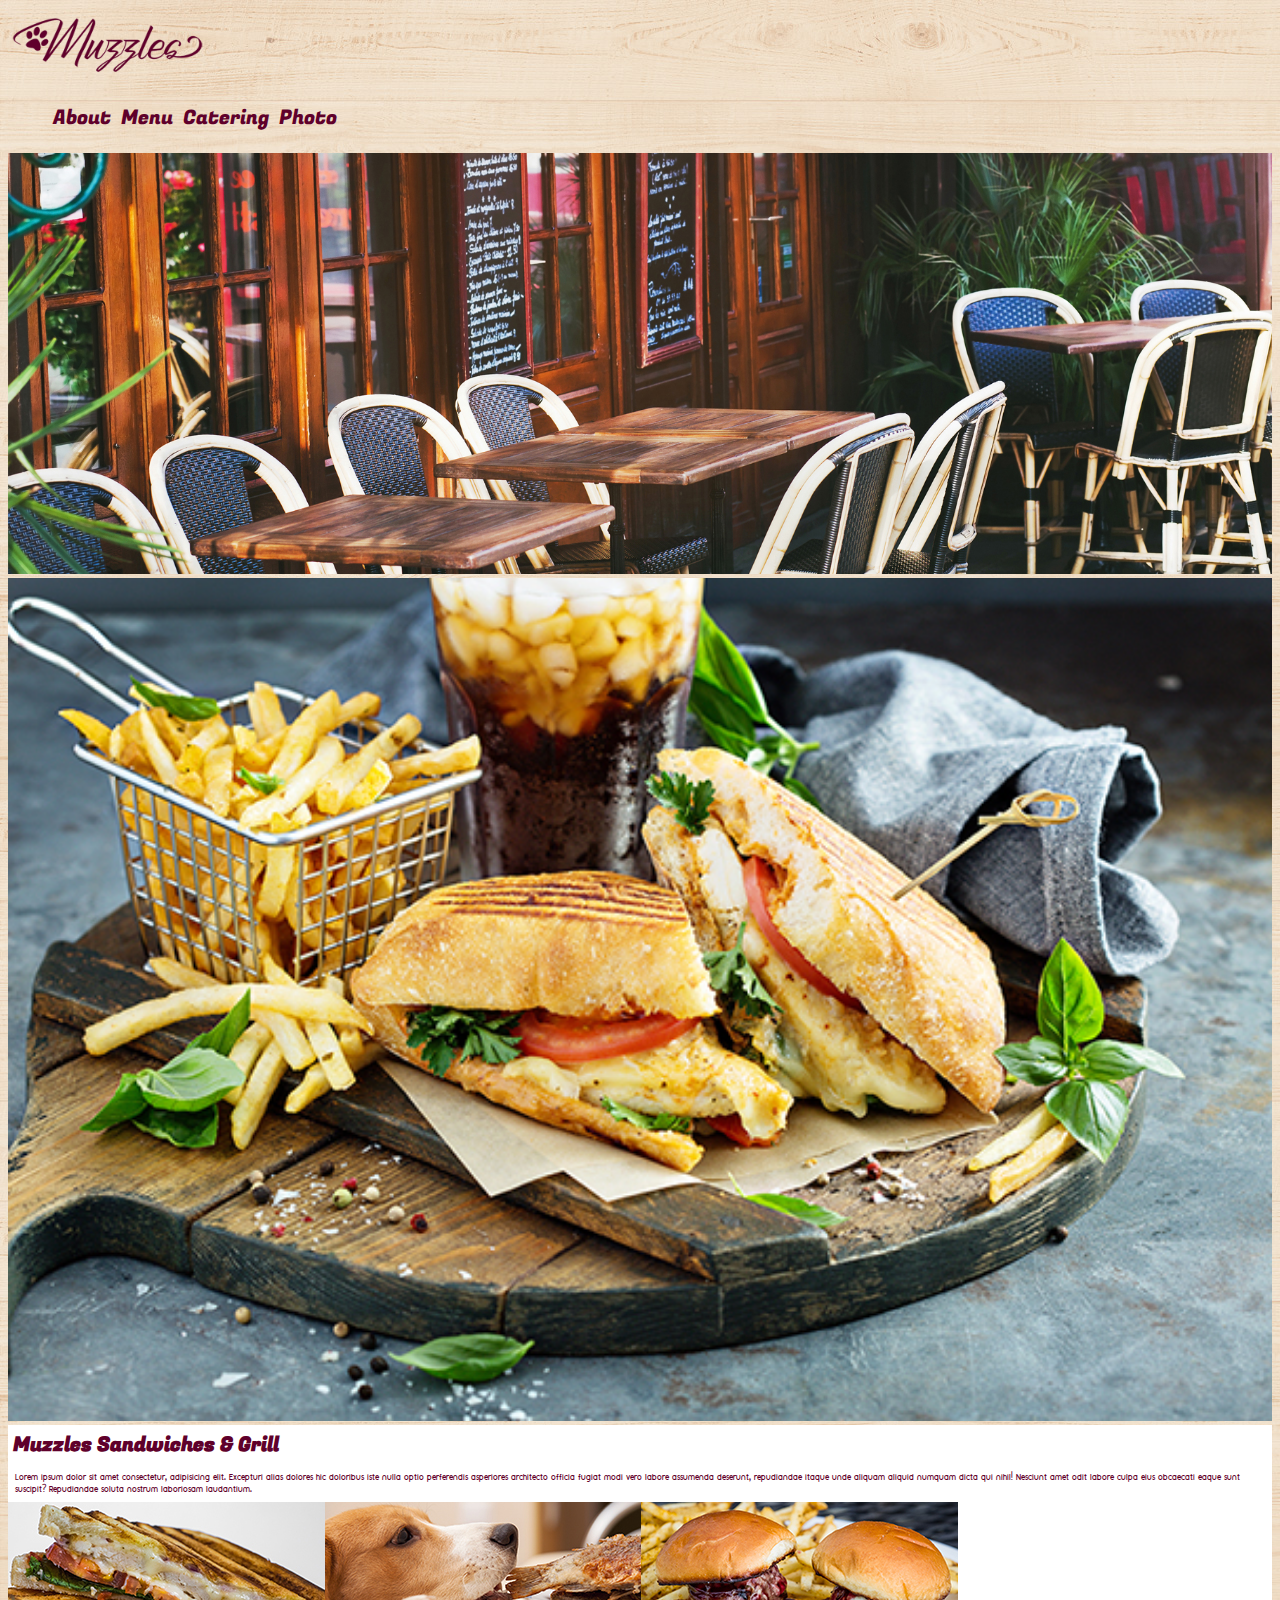
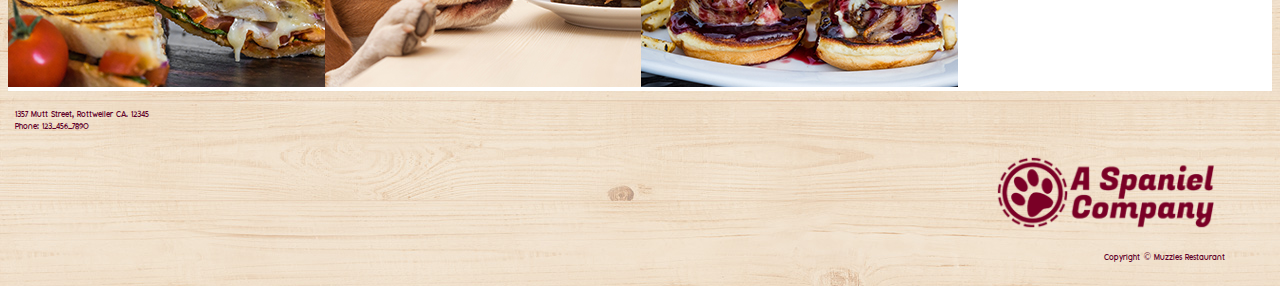
<file: index.html>
<!DOCTYPE html>
<html lang="en">
  <head>
    <meta charset="utf-8" />
    <meta name="viewport" content="width=device-width, initial-scale=1" />
    <title>Puppy Restaurant</title>
    <link
      href="https://cdn.jsdelivr.net/npm/bootstrap@5.3.0-alpha1/dist/css/bootstrap.min.css"
      rel="stylesheet"
      integrity="sha384-GLhlTQ8iRABdZLl6O3oVMWSktQOp6b7In1Zl3/Jr59b6EGGoI1aFkw7cmDA6j6gD"
      crossorigin="anonymous"
    />
    <link
      href="https://fonts.googleapis.com/css2?family=Fugaz+One&display=swap"
      rel="stylesheet"
    />
    <link rel="stylesheet" href="/css/styles.css" />
  </head>

  <body>
    <!-- beginning of header -->
    <header>
      <nav class="navbar navbar-expand-lg bg-body-tertiary">
        <div class="container-fluid">
          <a class="navbar-brand" href="/index.html">
            <img
              src="/images/MuzzlesLogo.png"
              alt="Logo"
              width="200"
              height="70"
              class="d-inline-block align-text-top"
            />
          </a>

          <div class="navbr" id="navbarNav">
            <ul class="navbr">
              <li class="nav-items">
                <a class="navColor" href="/about.html">About</a>
              </li>
              <li class="nav-items">
                <a class="navColor" href="/menu.html">Menu</a>
              </li>
              <li class="nav-items">
                <a class="navColor" href="/catering.html">Catering</a>
              </li>
              <li class="nav-items">
                <a class="navColor" href="/photos.html">Photo</a>
              </li>
            </ul>
          </div>
        </div>
      </nav>
    </header>

    <!-- beginning of Main -->
    <main>
      <div class="container-fluid">
        <div class="row jusftify-content-between">
          <img class="heroImage" src="/images/homeHero.jpg" alt="main image" />
        </div>
        <div class="container">
          <div class="row d-flex justify-content-center p-0 mt-4">
            <div class="col-md-4">
              <img
                class="img-fluid h-100 chickenSand"
                src="/images/homeSingle.jpg"
                alt="pic of chicken sandwich and fries"
              />
            </div>
            <div class="col-md-6 mt-1 px-0 whiteBG">
              <h1 class="mainAboutColor">Muzzles Sandwiches & Grill</h1>
              <p class="mainAboutColor">
                Lorem ipsum dolor sit amet consectetur, adipisicing elit.
                Excepturi alias dolores hic doloribus iste nulla optio perferendis
                asperiores architecto officia fugiat modi vero labore assumenda
                deserunt, repudiandae itaque unde aliquam aliquid numquam dicta
                qui nihil! Nesciunt amet odit labore culpa eius obcaecati eaque
                sunt suscipit? Repudiandae soluta nostrum laboriosam laudantium.
              </p>
              <img
                class="img-fluid homeImage"
                src="/images/HomeImage.jpg"
                alt="3 pics of burgers, center pic is dog eating food"
              />
            </div>
          </div>
        </div>
      </div>
  
      <script
        src="https://cdn.jsdelivr.net/npm/bootstrap@5.3.0-alpha1/dist/js/bootstrap.bundle.min.js"
        integrity="sha384-w76AqPfDkMBDXo30jS1Sgez6pr3x5MlQ1ZAGC+nuZB+EYdgRZgiwxhTBTkF7CXvN"
        crossorigin="anonymous"
      ></script>

    </main>
<!-- beggining of footer -->

    <footer>
      <div class="container-fluid footerWidth footerColor mt-5">
        <div class="row jusftify-content-between my-0 py-0">
          <div class="col mb-0 py-0">
            <p>1357 Mutt Street, Rottweiler CA. 12345 <br/> Phone: 123-456-7890</p>
      
          </div>
          <div class="col d-flex justify-content-end text-right ">
            <figure>
              <img
              class="img-fluid cLogo"
              src="/images/CompanyLogo.png"
              alt="Comopany Logo"
            />
            <figcaption><p>Copyright © Muzzles Restaurant</p></figcaption>

            </figure>
          
          </div>
        </div>

      </div>
    </footer>
  </body>
</html>
</file>
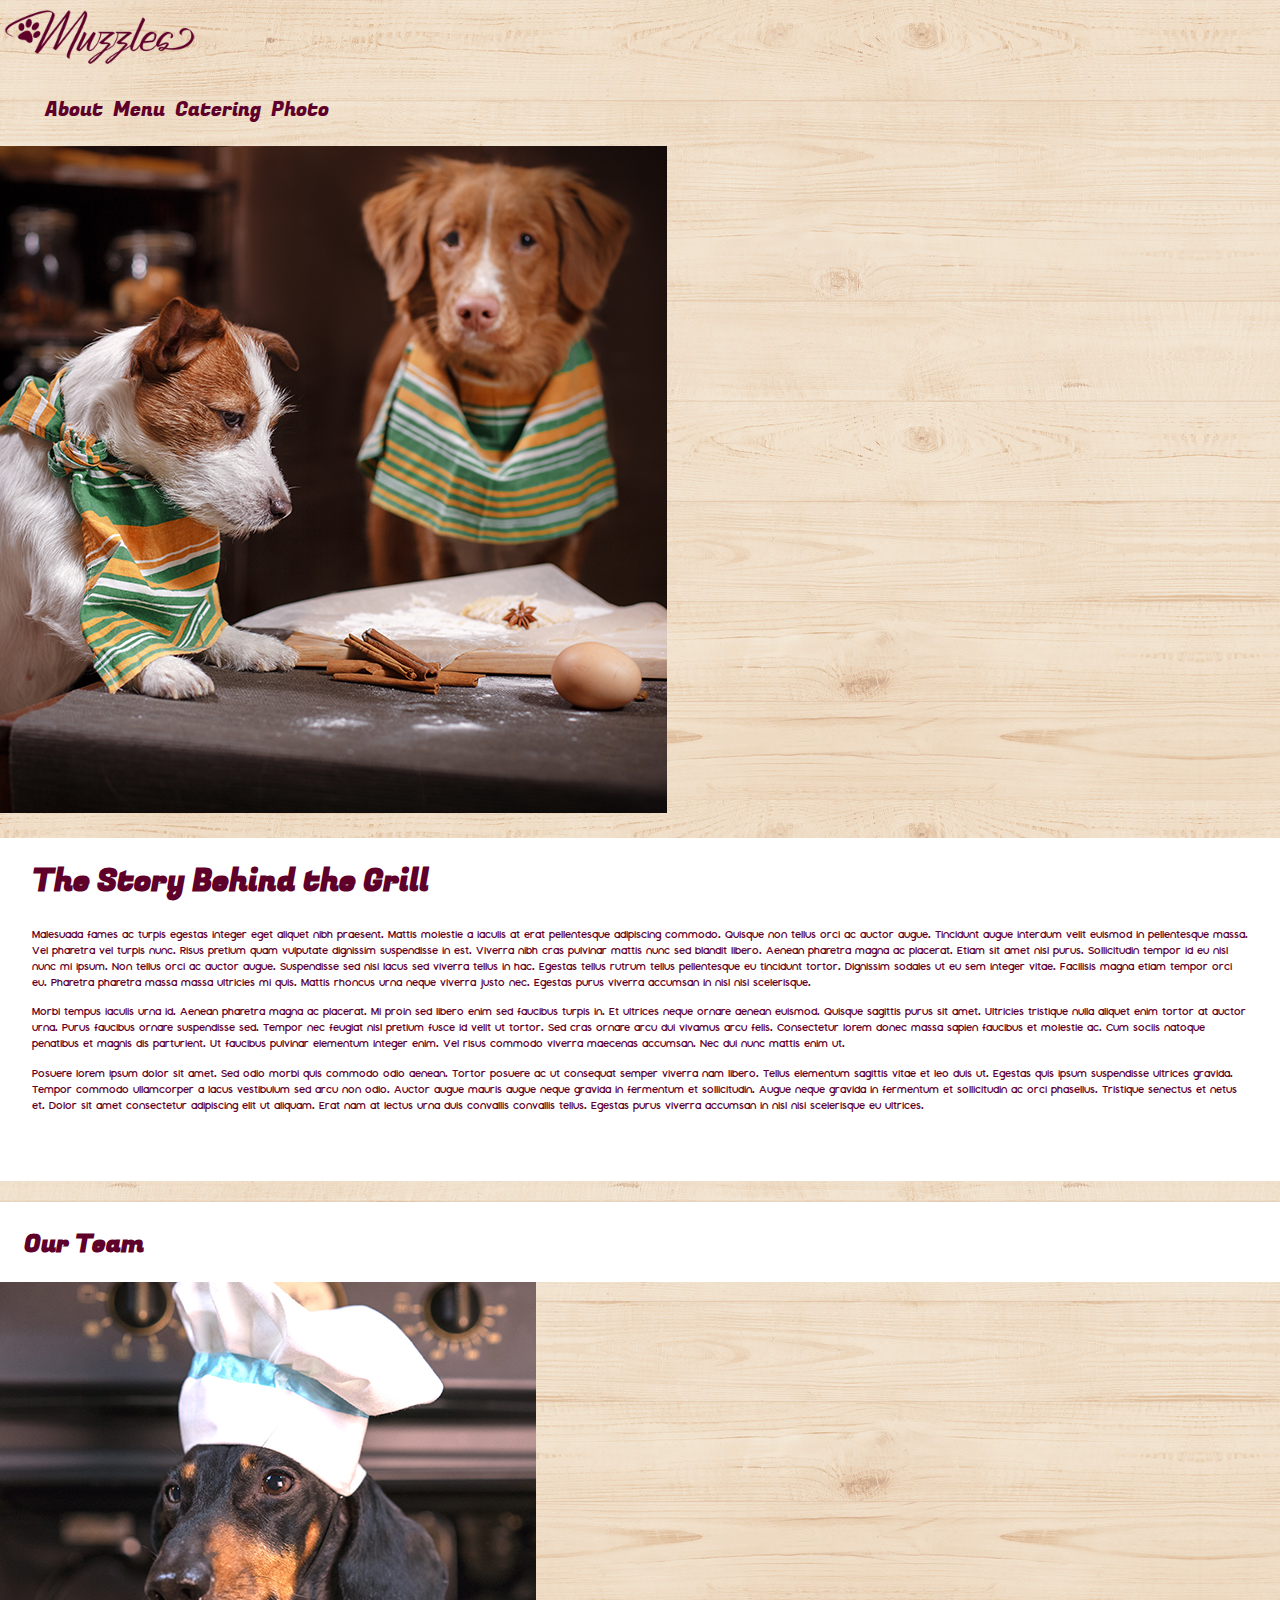
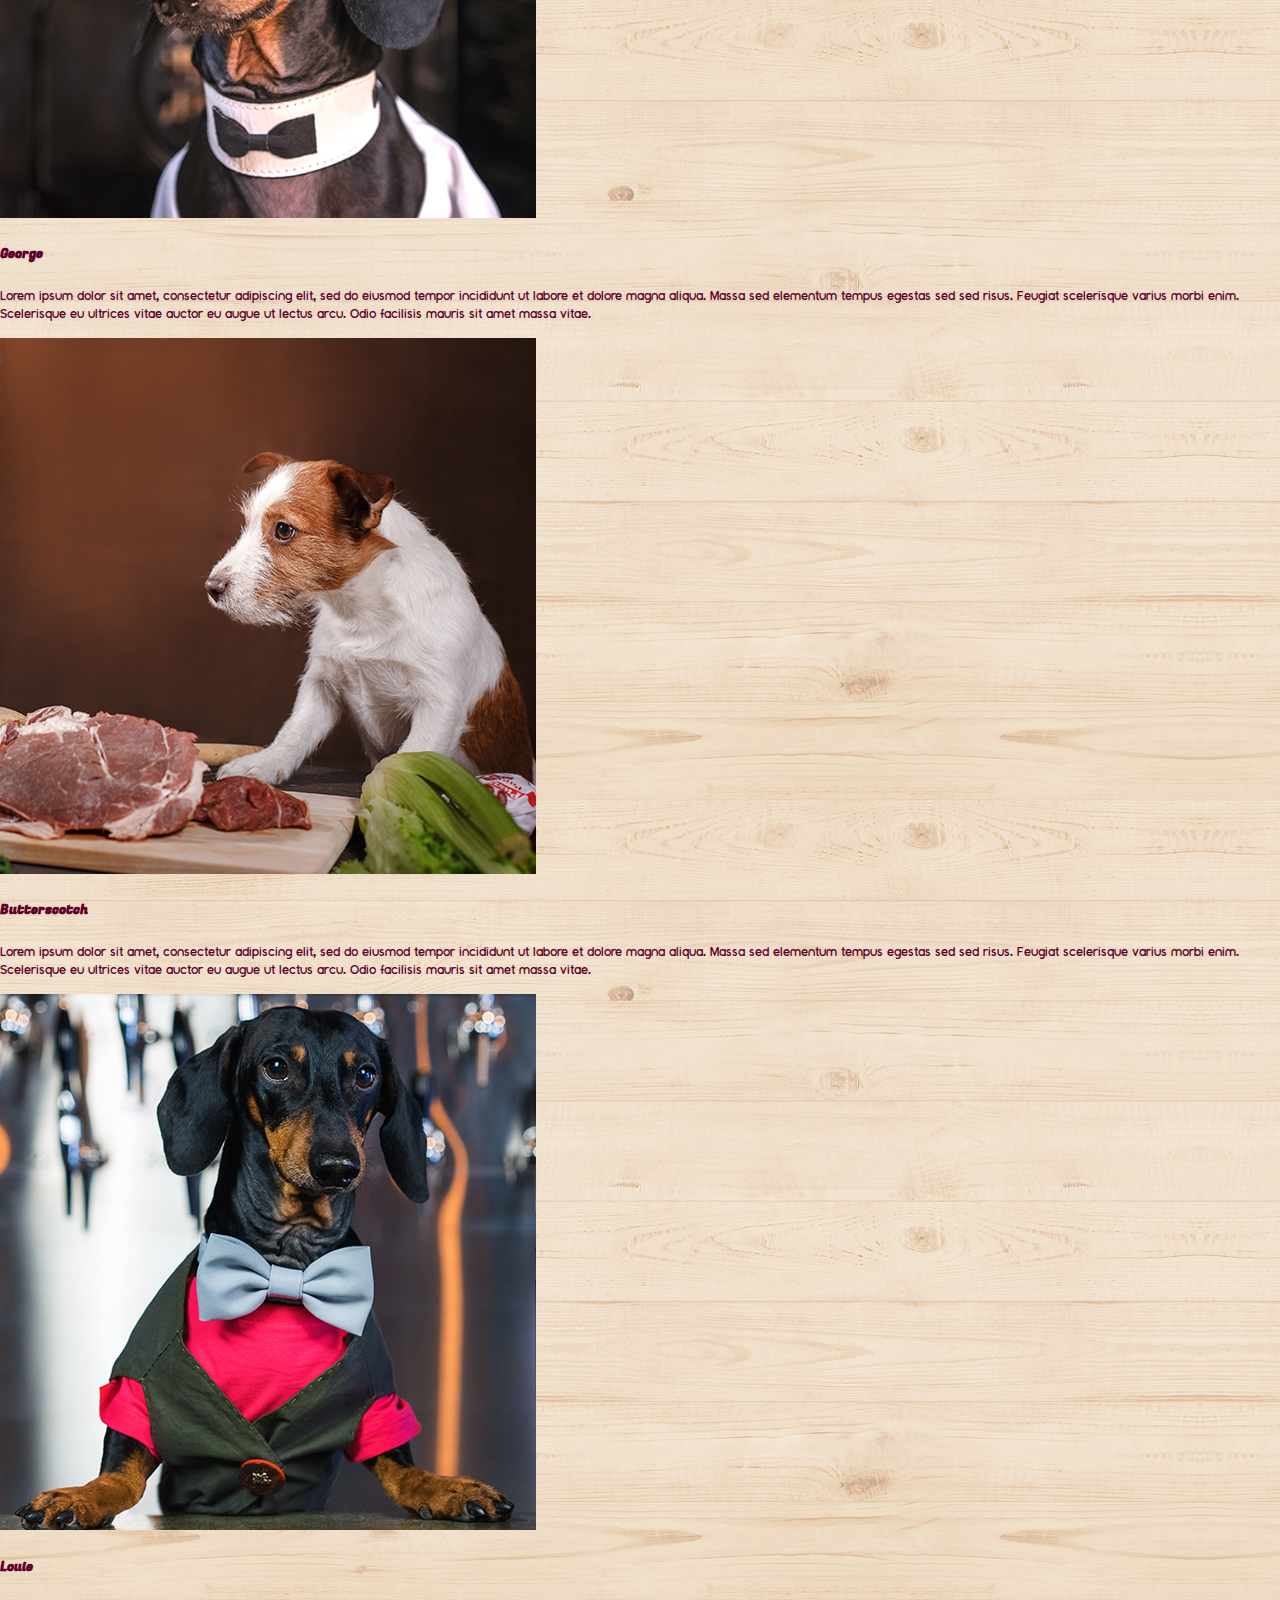
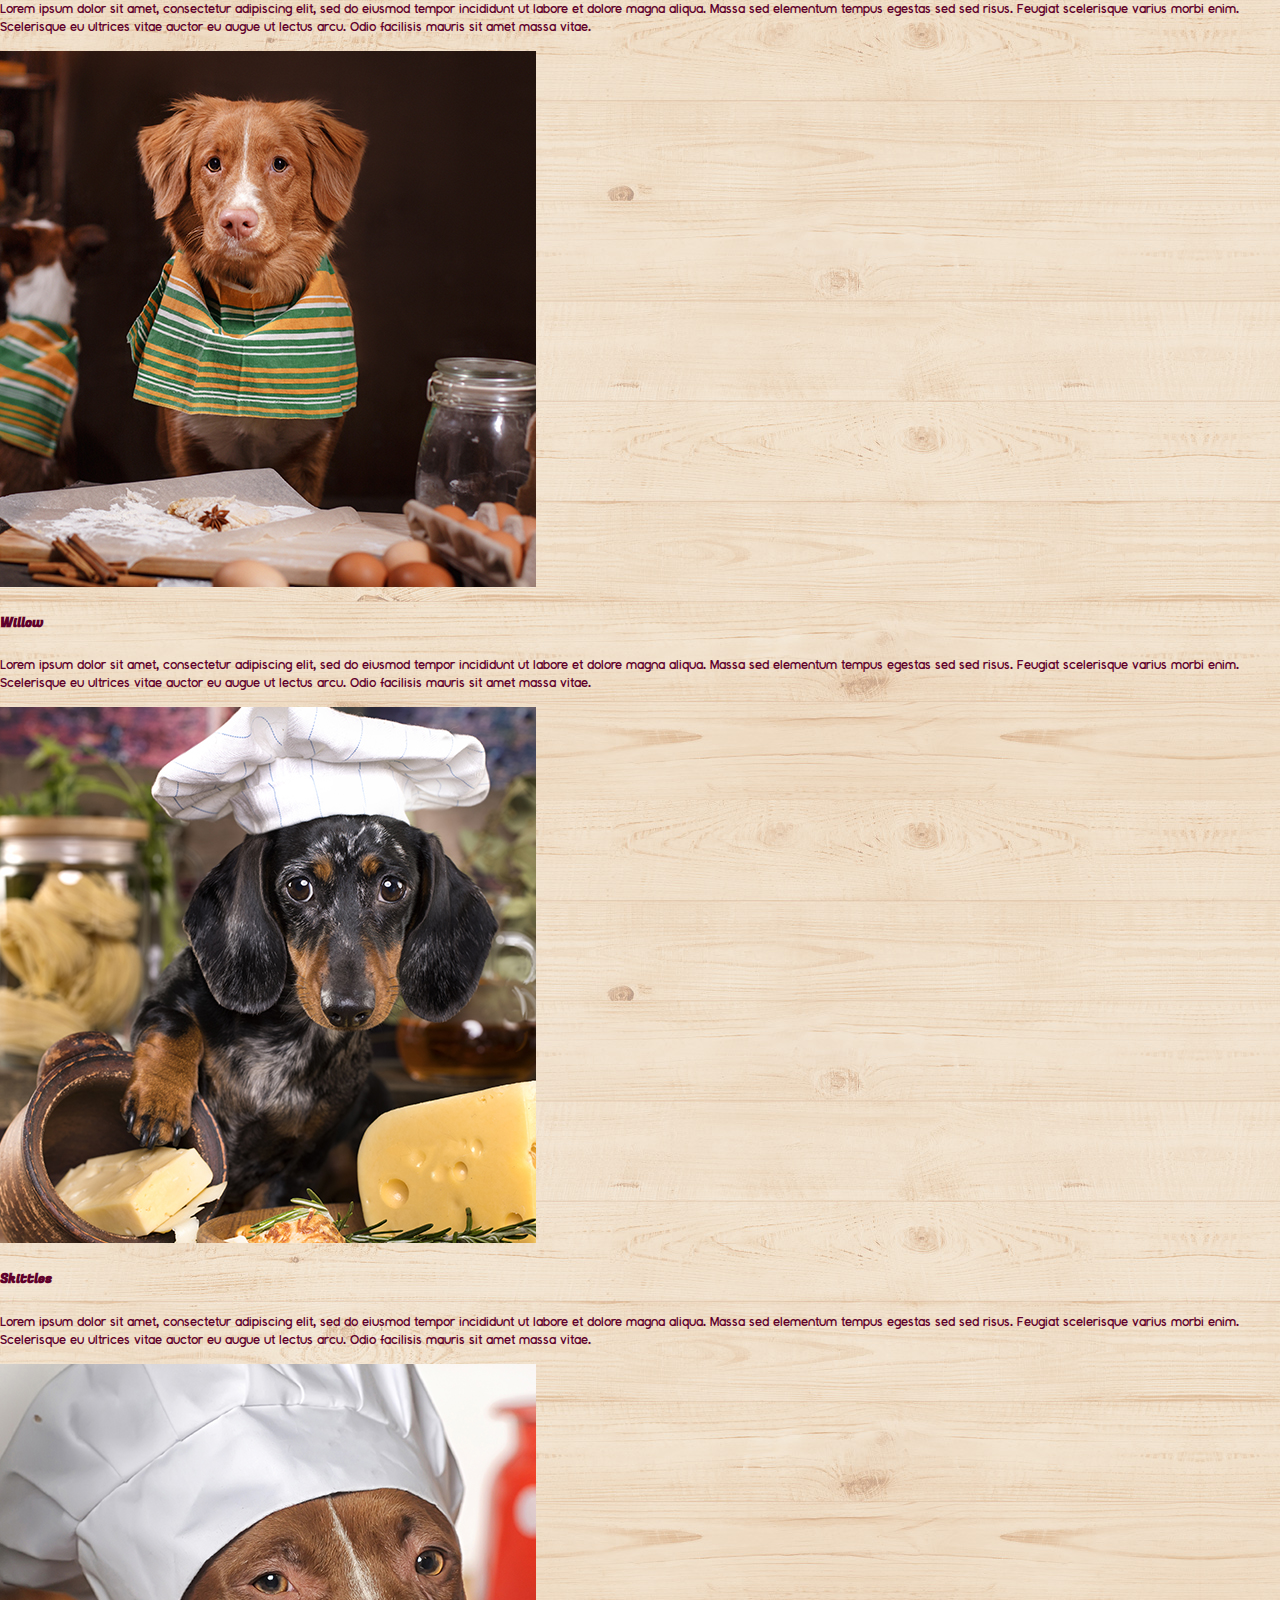
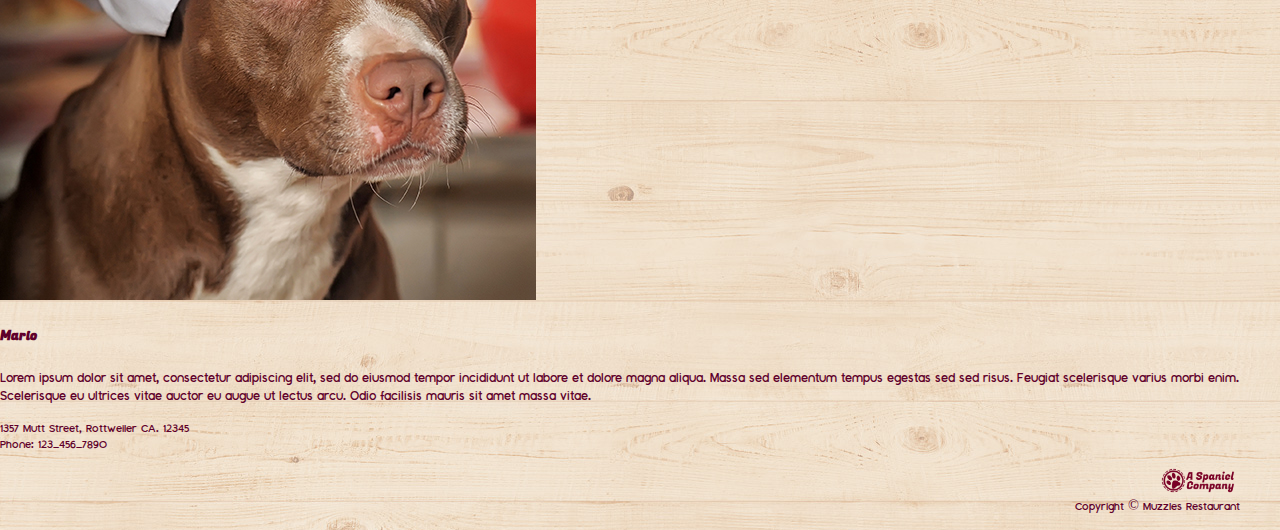
<file: about.html>
<!DOCTYPE html>
<html lang="en">
  <head>
    <meta charset="utf-8" />
    <meta name="viewport" content="width=device-width, initial-scale=1" />
    <title>About</title>
    <link
      href="https://cdn.jsdelivr.net/npm/bootstrap@5.3.0-alpha1/dist/css/bootstrap.min.css"
      rel="stylesheet"
      integrity="sha384-GLhlTQ8iRABdZLl6O3oVMWSktQOp6b7In1Zl3/Jr59b6EGGoI1aFkw7cmDA6j6gD"
      crossorigin="anonymous"
    />
    <link rel="stylesheet" href="/css/about.css" />
  </head>
  <body>
    <div class="container-xxl">
      <div class="row mx-1">
        <!-- Nav Bar Start -->
        <header>
          <nav class="navbar navbar-expand-lg bg-body-tertiary">
            <div class="container-fluid">
              <a class="navbar-brand" href="/index.html">
                <img
                  src="/images/MuzzlesLogo.png"
                  alt="Logo"
                  width="200"
                  height="70"
                  class="d-inline-block align-text-top"
                />
              </a>
              <div class="navbr" id="navbarNav">
                <ul class="navbr">
                  <li class="nav-items">
                    <a class="navColor" href="/about.html">About</a>
                  </li>
                  <li class="nav-items">
                    <a class="navColor" href="/menu.html">Menu</a>
                  </li>
                  <li class="nav-items">
                    <a class="navColor" href="/catering.html">Catering</a>
                  </li>
                  <li class="nav-items">
                    <a class="navColor" href="/photos.html">Photo</a>
                  </li>
                </ul>
              </div>
            </div>
          </nav>
        </header>
        <!-- Nav Bar End -->

        <!-- About Start -->
        <div class="container">
          <div class="row">
            <div class="col-lg-5 mb-4">
              <img
                src="/images/AboutMain.jpg"
                class="img-fluid"
                alt="two dogs looking at food"
              />
            </div>

            <!-- Paragraph Start -->
            <div class="col-lg-7">
              <div class="p3 mybg">
                <h1>The Story Behind the Grill</h1>

                <p>
                  Malesuada fames ac turpis egestas integer eget aliquet nibh
                  praesent. Mattis molestie a iaculis at erat pellentesque
                  adipiscing commodo. Quisque non tellus orci ac auctor augue.
                  Tincidunt augue interdum velit euismod in pellentesque massa.
                  Vel pharetra vel turpis nunc. Risus pretium quam vulputate
                  dignissim suspendisse in est. Viverra nibh cras pulvinar
                  mattis nunc sed blandit libero. Aenean pharetra magna ac
                  placerat. Etiam sit amet nisl purus. Sollicitudin tempor id eu
                  nisl nunc mi ipsum. Non tellus orci ac auctor augue.
                  Suspendisse sed nisi lacus sed viverra tellus in hac. Egestas
                  tellus rutrum tellus pellentesque eu tincidunt tortor.
                  Dignissim sodales ut eu sem integer vitae. Facilisis magna
                  etiam tempor orci eu. Pharetra pharetra massa massa ultricies
                  mi quis. Mattis rhoncus urna neque viverra justo nec. Egestas
                  purus viverra accumsan in nisl nisi scelerisque.
                </p>

                <p>
                  Morbi tempus iaculis urna id. Aenean pharetra magna ac
                  placerat. Mi proin sed libero enim sed faucibus turpis in. Et
                  ultrices neque ornare aenean euismod. Quisque sagittis purus
                  sit amet. Ultricies tristique nulla aliquet enim tortor at
                  auctor urna. Purus faucibus ornare suspendisse sed. Tempor nec
                  feugiat nisl pretium fusce id velit ut tortor. Sed cras ornare
                  arcu dui vivamus arcu felis. Consectetur lorem donec massa
                  sapien faucibus et molestie ac. Cum sociis natoque penatibus
                  et magnis dis parturient. Ut faucibus pulvinar elementum
                  integer enim. Vel risus commodo viverra maecenas accumsan. Nec
                  dui nunc mattis enim ut.
                </p>

                <p>
                  Posuere lorem ipsum dolor sit amet. Sed odio morbi quis
                  commodo odio aenean. Tortor posuere ac ut consequat semper
                  viverra nam libero. Tellus elementum sagittis vitae et leo
                  duis ut. Egestas quis ipsum suspendisse ultrices gravida.
                  Tempor commodo ullamcorper a lacus vestibulum sed arcu non
                  odio. Auctor augue mauris augue neque gravida in fermentum et
                  sollicitudin. Augue neque gravida in fermentum et sollicitudin
                  ac orci phasellus. Tristique senectus et netus et. Dolor sit
                  amet consectetur adipiscing elit ut aliquam. Erat nam at
                  lectus urna duis convallis convallis tellus. Egestas purus
                  viverra accumsan in nisl nisi scelerisque eu ultrices.
                </p>
              </div>
            </div>
            <!-- Paragraph End -->
          </div>
        </div>

        <!-- About End -->

        <!--Our Team Title Start -->
        <div class="container-fluid text-center mt-5 mb-4">
          <div class="row">
            <div class="col">
              <div class="p3 team">
                <h2>Our Team</h2>
              </div>
            </div>
          </div>
        </div>
        <!-- Our Team Title End -->

        <!-- Cards Start -->

        <!-- 1 -->
        <div class="col-md-12 col-lg-4 mb-4">
          <div class="card">
            <img
              src="/images/doxie3.jpg"
              class="card-img-top"
              alt="dog with a chef hat"
            />
            <div class="card-body">
              <h5 class="card-title">George</h5>
              <p class="card-text">
                Lorem ipsum dolor sit amet, consectetur adipiscing elit, sed do
                eiusmod tempor incididunt ut labore et dolore magna aliqua.
                Massa sed elementum tempus egestas sed sed risus. Feugiat
                scelerisque varius morbi enim. Scelerisque eu ultrices vitae
                auctor eu augue ut lectus arcu. Odio facilisis mauris sit amet
                massa vitae.
              </p>
            </div>
          </div>
        </div>

        <!-- 2 -->
        <div class="col-md-12 col-lg-4 mb-4">
          <div class="card">
            <img
              src="/images/jackrussel.jpg"
              class="card-img-top"
              alt="dog looking at a steak"
            />
            <div class="card-body">
              <h5 class="card-title">Butterscotch</h5>
              <p class="card-text">
                Lorem ipsum dolor sit amet, consectetur adipiscing elit, sed do
                eiusmod tempor incididunt ut labore et dolore magna aliqua.
                Massa sed elementum tempus egestas sed sed risus. Feugiat
                scelerisque varius morbi enim. Scelerisque eu ultrices vitae
                auctor eu augue ut lectus arcu. Odio facilisis mauris sit amet
                massa vitae.
              </p>
            </div>
          </div>
        </div>

        <!-- 3 -->
        <div class="col-md-12 col-lg-4 mb-4">
          <div class="card">
            <img
              src="/images/doxie1.jpg"
              class="card-img-top"
              alt="dog dressed up as waiter"
            />
            <div class="card-body">
              <h5 class="card-title">Louie</h5>
              <p class="card-text">
                Lorem ipsum dolor sit amet, consectetur adipiscing elit, sed do
                eiusmod tempor incididunt ut labore et dolore magna aliqua.
                Massa sed elementum tempus egestas sed sed risus. Feugiat
                scelerisque varius morbi enim. Scelerisque eu ultrices vitae
                auctor eu augue ut lectus arcu. Odio facilisis mauris sit amet
                massa vitae.
              </p>
            </div>
          </div>
        </div>

        <!-- 4 -->
        <div class="col-md-12 col-lg-4 mb-4">
          <div class="card">
            <img
              src="/images/novascotia.jpg"
              class="card-img-top"
              alt="dog with napkin"
            />
            <div class="card-body">
              <h5 class="card-title">Willow</h5>
              <p class="card-text">
                Lorem ipsum dolor sit amet, consectetur adipiscing elit, sed do
                eiusmod tempor incididunt ut labore et dolore magna aliqua.
                Massa sed elementum tempus egestas sed sed risus. Feugiat
                scelerisque varius morbi enim. Scelerisque eu ultrices vitae
                auctor eu augue ut lectus arcu. Odio facilisis mauris sit amet
                massa vitae.
              </p>
            </div>
          </div>
        </div>

        <!-- 5 -->
        <div class="col-md-12 col-lg-4 mb-4">
          <div class="card">
            <img
              src="/images/doxie2.jpg"
              class="card-img-top"
              alt="dog with a chef hat and cheese"
            />
            <div class="card-body">
              <h5 class="card-title">Skittles</h5>
              <p class="card-text">
                Lorem ipsum dolor sit amet, consectetur adipiscing elit, sed do
                eiusmod tempor incididunt ut labore et dolore magna aliqua.
                Massa sed elementum tempus egestas sed sed risus. Feugiat
                scelerisque varius morbi enim. Scelerisque eu ultrices vitae
                auctor eu augue ut lectus arcu. Odio facilisis mauris sit amet
                massa vitae.
              </p>
            </div>
          </div>
        </div>

        <!-- 6 -->
        <div class="col-md-12 col-lg-4 mb-5">
          <div class="card">
            <img
              src="/images/staffie.jpg"
              class="card-img-top"
              alt="dog with a chef hat"
            />
            <div class="card-body">
              <h5 class="card-title">Mario</h5>
              <p class="card-text">
                Lorem ipsum dolor sit amet, consectetur adipiscing elit, sed do
                eiusmod tempor incididunt ut labore et dolore magna aliqua.
                Massa sed elementum tempus egestas sed sed risus. Feugiat
                scelerisque varius morbi enim. Scelerisque eu ultrices vitae
                auctor eu augue ut lectus arcu. Odio facilisis mauris sit amet
                massa vitae.
              </p>
            </div>
          </div>
        </div>
        <!-- Cards End -->

        <!-- Footer Start -->
        <footer>
          <div class="container-fluid">
            <div class="row">
              <div class="col-6">
                <p>
                  1357 Mutt Street, Rottweiler CA. 12345 <br />
                  Phone: 123-456-7890
                </p>
                <p></p>
              </div>
              <div class="col-6 d-flex justify-content-end text-right">
                <figure>
                  <img
                    src="/images/CompanyLogo.png"
                    style="height: 25px"
                    alt="Company logo"
                  />
                  <figcaption>Copyright © Muzzles Restaurant</figcaption>
                </figure>
              </div>
            </div>
          </div>
        </footer>
        <!-- Footer End -->
      </div>
    </div>

    <script
      src="https://cdn.jsdelivr.net/npm/@popperjs/core@2.11.6/dist/umd/popper.min.js"
      integrity="sha384-oBqDVmMz9ATKxIep9tiCxS/Z9fNfEXiDAYTujMAeBAsjFuCZSmKbSSUnQlmh/jp3"
      crossorigin="anonymous"
    ></script>
    <script
      src="https://cdn.jsdelivr.net/npm/bootstrap@5.3.0-alpha1/dist/js/bootstrap.bundle.min.js"
      integrity="sha384-w76AqPfDkMBDXo30jS1Sgez6pr3x5MlQ1ZAGC+nuZB+EYdgRZgiwxhTBTkF7CXvN"
      crossorigin="anonymous"
    ></script>
  </body>
</html>
</file>
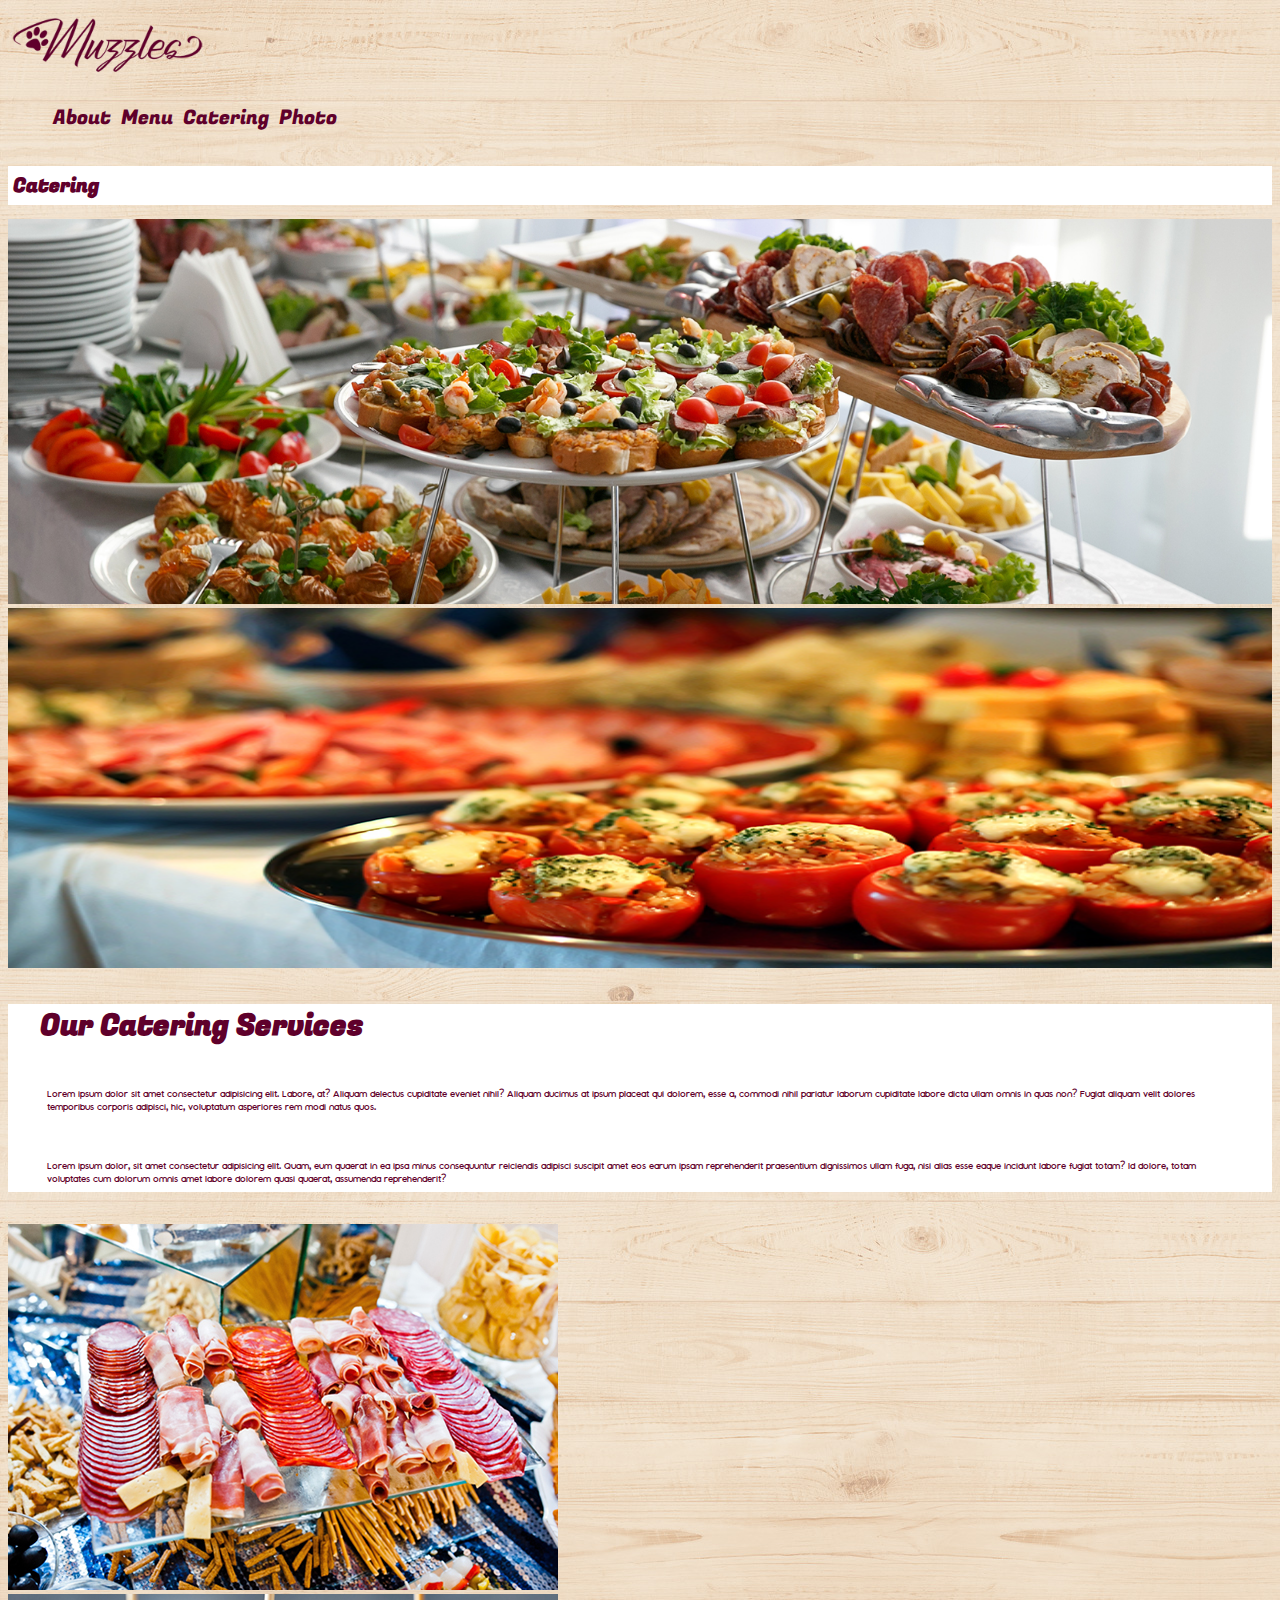
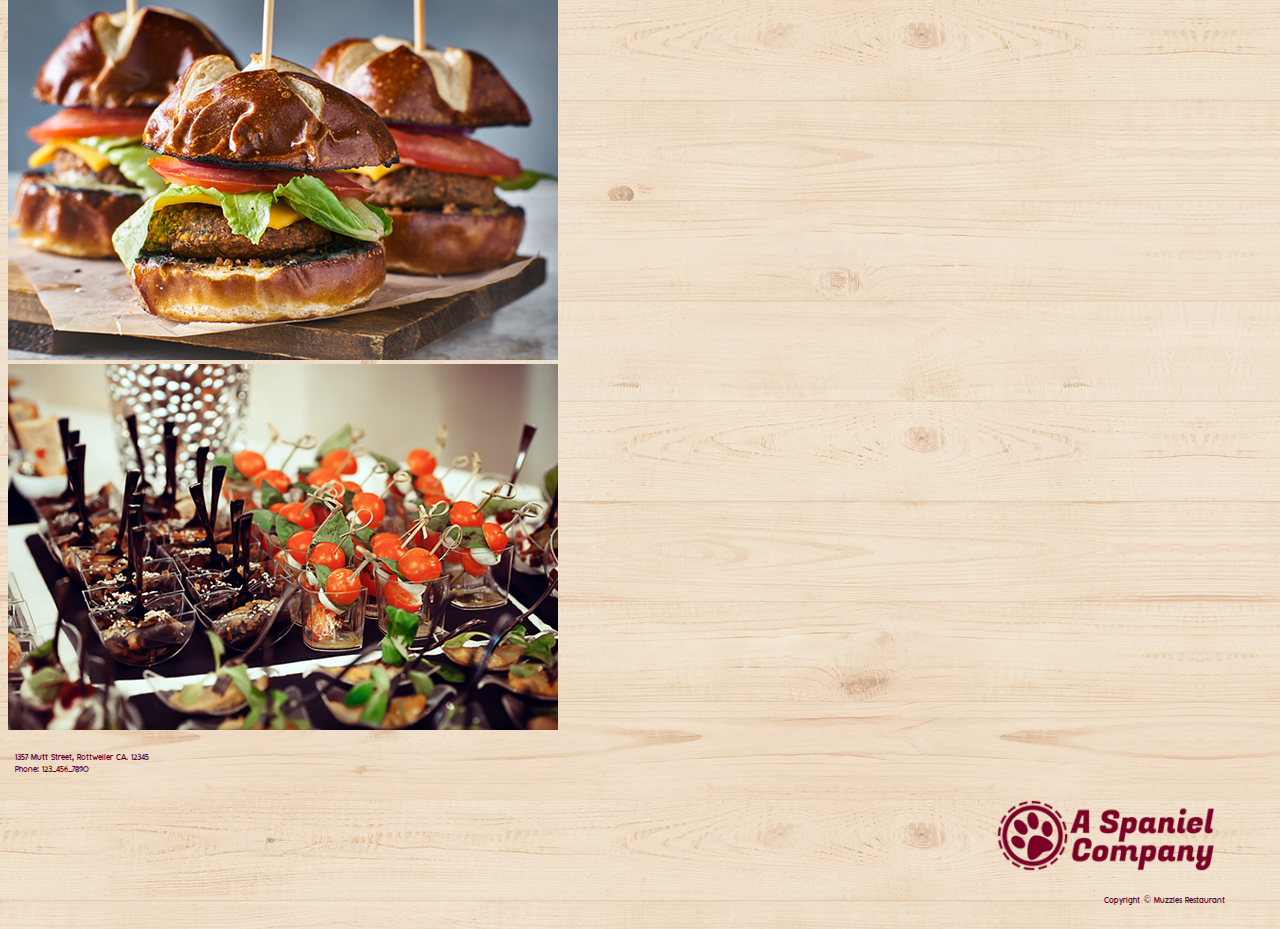
<file: catering.html>
<!DOCTYPE html>
<html lang="en">
  <head>
    <meta charset="utf-8" />
    <meta name="viewport" content="width=device-width, initial-scale=1" />
    <title>Bootstrap demo</title>
    <link
      href="https://cdn.jsdelivr.net/npm/bootstrap@5.3.0-alpha1/dist/css/bootstrap.min.css"
      rel="stylesheet"
      integrity="sha384-GLhlTQ8iRABdZLl6O3oVMWSktQOp6b7In1Zl3/Jr59b6EGGoI1aFkw7cmDA6j6gD"
      crossorigin="anonymous"
    />
    <link
      href="https://fonts.googleapis.com/css2?family=Fugaz+One&display=swap"
      rel="stylesheet"
    />
    <link rel="stylesheet" href="/css/styles.css"/>
  </head>

  <body>
    <!-- beginning of Header -->
    <header>
      <nav class="navbar navbar-expand-lg bg-body-tertiary">
        <div class="container-fluid">
          <a class="navbar-brand" href="index.html">
            <img
              src="/images/MuzzlesLogo.png"
              alt="Logo"
              width="200"
              height="70"
              class="d-inline-block align-text-top"
            />
          </a>

          <div class="navbr" id="navbarNav">
            <ul class="navbr">
              <li class="nav-items">
                <a class="navColor" href="/index.html">About</a>
              </li>
              <li class="nav-items">
                <a class="navColor" href="/menu.html">Menu</a>
              </li>
              <li class="nav-items">
                <a class="navColor" href="/catering.html">Catering</a>
              </li>
              <li class="nav-items">
                <a class="navColor" href="/photos.html">Photo</a>
              </li>
            </ul>
          </div>
        </div>
      </nav>
    </header>

    <!-- beginning of main -->

    <main>
      <div class="container">
        <div class="row text-center my-0 pt-1 pb-0">
          <div class="col-12 cateringH1">
            <h1 class="my-2">Catering</h1>
          </div>
          <div class="row-fluid">
            <div class="col-md-12 d-flex my-5 mx-0">
                <img class="img-fluid cateringHero " src="/images/cateringHero.jpg" alt="buffet of snacks">
            </div>

            <div class="row">
                <div class="col-md-5 d-flex">
                    <img class="img-fluid cateringTomatoes" src="/images/cateringMaine.jpg" alt="Main platter of stuffed tomatoes">
                </div>
                <div class="col-md-7 cateringMain my-2">
                    <h2 class="cateringMaintxt my-2 px-4">Our Catering Services</h2>
                    <p class="cateringMainP my-0 d-flex justify-content-end"> Lorem ipsum dolor sit amet consectetur adipisicing elit. Labore, at? Aliquam delectus cupiditate eveniet nihil? Aliquam ducimus at ipsum placeat qui dolorem, esse a, commodi nihil pariatur laborum cupiditate labore dicta ullam omnis in quas non? Fugiat aliquam velit dolores temporibus corporis adipisci, hic, voluptatum asperiores rem modi natus quos.</p>
                    <p class="cateringMainP"> Lorem ipsum dolor, sit amet consectetur adipisicing elit. Quam, eum quaerat in ea ipsa minus consequuntur reiciendis adipisci suscipit amet eos earum ipsam reprehenderit praesentium dignissimos ullam fuga, nisi alias esse eaque incidunt labore fugiat totam? Id dolore, totam voluptates cum dolorum omnis amet labore dolorem quasi quaerat, assumenda reprehenderit?</p>
                </div>
            </div>
            <div class="row">
                <div class=" col-md-4">
                    <img class="img-fluid" src="/images/catering1.jpg" alt="salami platter">

                </div>
                <div class="col-md-4">
                    <img class="img-fluid" src="/images/catering2.jpg" alt="veggie burgers">

                </div>
                <div class="col-md-4">
                    <img class="img-fluid" src="/images/catering3.jpg" alt="snack bites">
                </div>
            </div>
            
        </div>
        </div>
      </div>
     
        

     
    </div>
    

      <script
        src="https://cdn.jsdelivr.net/npm/bootstrap@5.3.0-alpha1/dist/js/bootstrap.bundle.min.js"
        integrity="sha384-w76AqPfDkMBDXo30jS1Sgez6pr3x5MlQ1ZAGC+nuZB+EYdgRZgiwxhTBTkF7CXvN"
        crossorigin="anonymous"
      ></script>
      <script
        src="https://cdn.jsdelivr.net/npm/@popperjs/core@2.11.6/dist/umd/popper.min.js"
        integrity="sha384-oBqDVmMz9ATKxIep9tiCxS/Z9fNfEXiDAYTujMAeBAsjFuCZSmKbSSUnQlmh/jp3"
        crossorigin="anonymous"
      ></script>
    </main>
    <footer>
        <div class="container-fluid footerWidth footerColor mt-5">
          <div class="row jusftify-content-between my-0 py-0">
            <div class="col mb-0 py-0">
              <p>1357 Mutt Street, Rottweiler CA. 12345 <br/> Phone: 123-456-7890</p>
        
            </div>
            <div class="col d-flex justify-content-end text-right ">
              <figure>
                <img
                class="img-fluid cLogo"
                src="/images/CompanyLogo.png"
                alt="Comopany Logo"
              />
              <figcaption><p>Copyright © Muzzles Restaurant</p></figcaption>
  
              </figure>
            
            </div>
          </div>
  
        </div>
      </footer>
  </body>
</html>
</file>
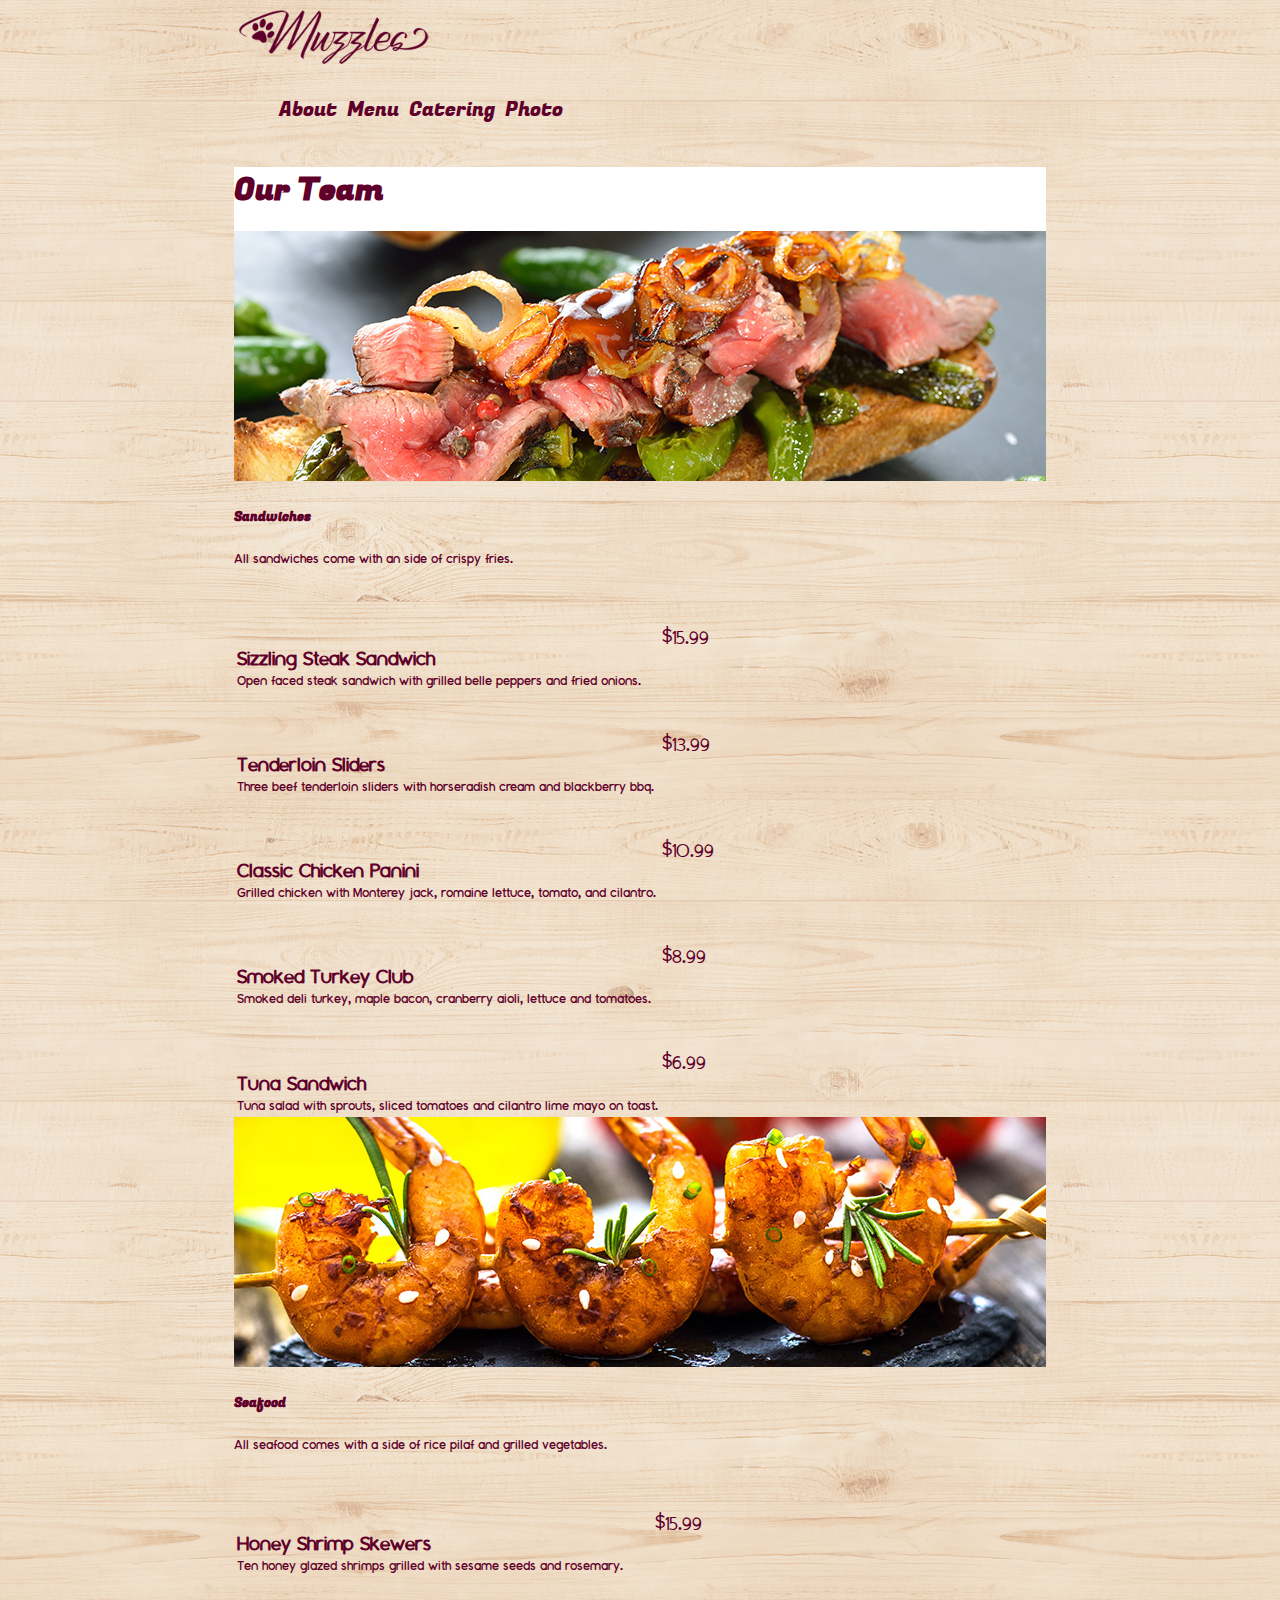
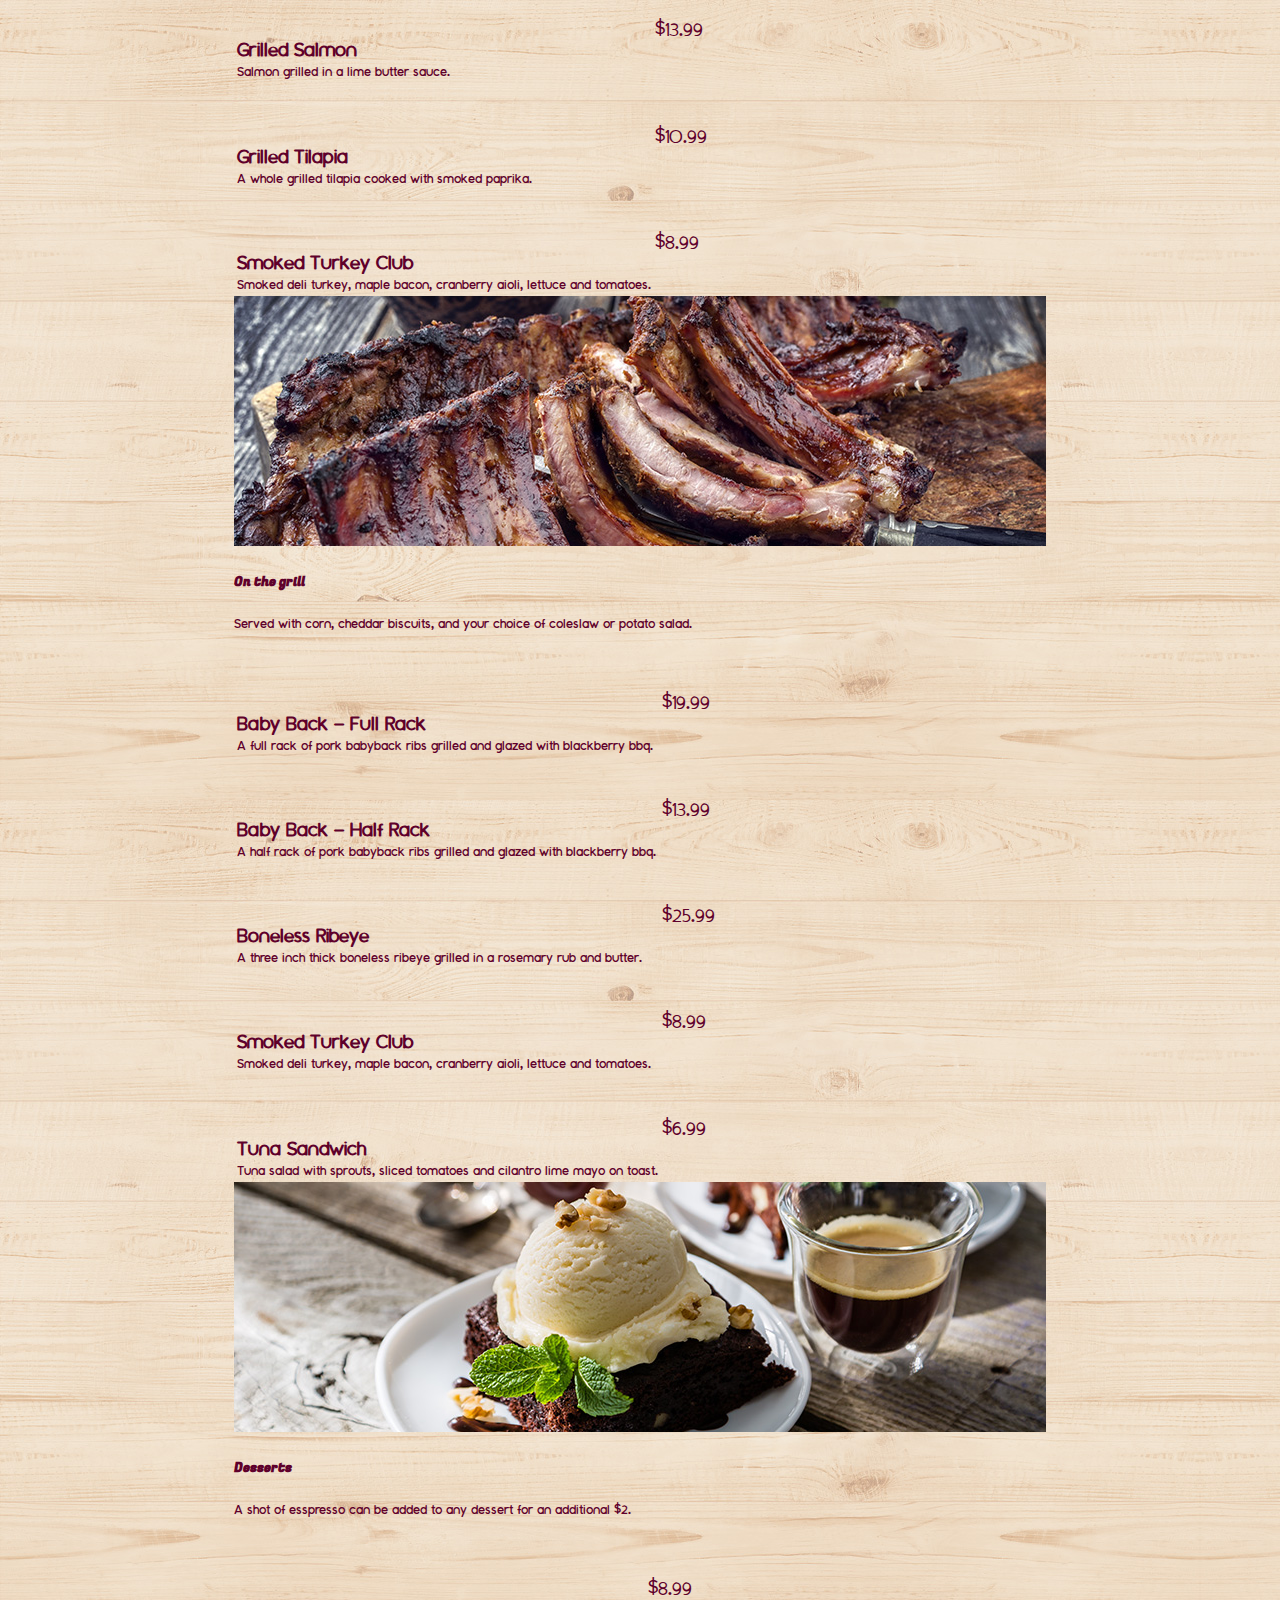
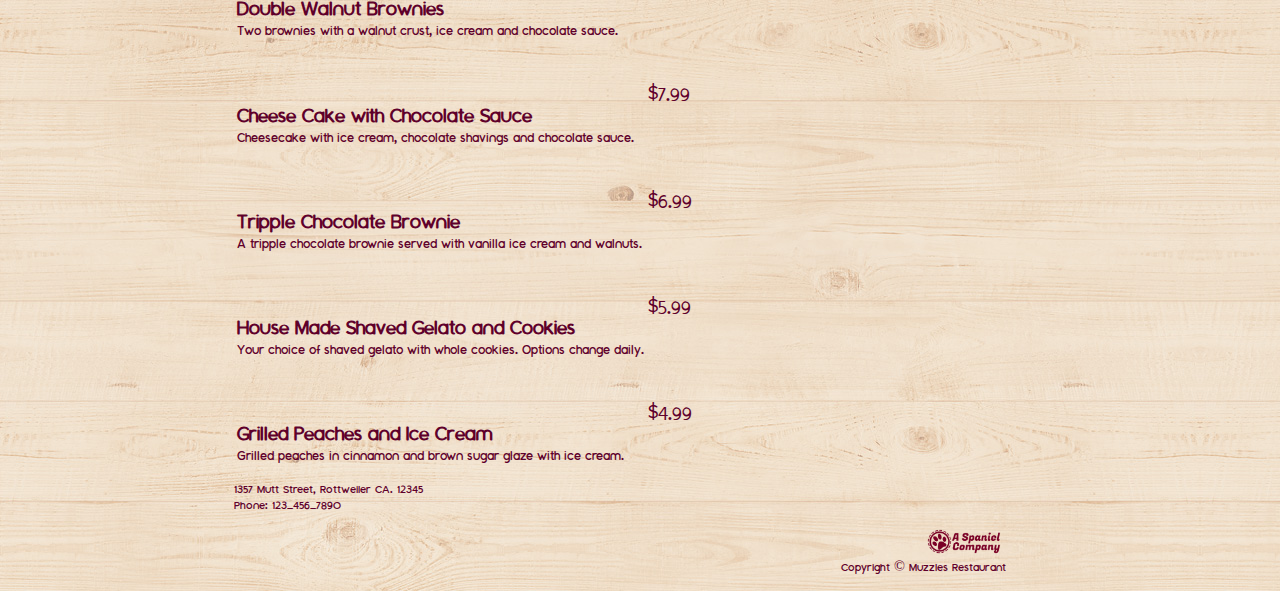
<file: menu.html>
<!DOCTYPE html>
<html lang="en">
  <head>
    <meta charset="utf-8" />
    <meta name="viewport" content="width=device-width, initial-scale=1" />
    <title>Menu</title>
    <link
      href="https://cdn.jsdelivr.net/npm/bootstrap@5.3.0-alpha1/dist/css/bootstrap.min.css"
      rel="stylesheet"
      integrity="sha384-GLhlTQ8iRABdZLl6O3oVMWSktQOp6b7In1Zl3/Jr59b6EGGoI1aFkw7cmDA6j6gD"
      crossorigin="anonymous"
    />
    <link rel="stylesheet" href="/css/menu.css" />
  </head>
  <body>
    <div class="container-xxl">
      <div class="row mx-1">
        <!-- Nav Bar Start -->
        <header>
          <nav class="navbar navbar-expand-lg bg-body-tertiary">
            <div class="container-fluid">
              <a class="navbar-brand" href="/index.html">
                <img
                  src="/images/MuzzlesLogo.png"
                  alt="Logo"
                  width="200"
                  height="70"
                  class="d-inline-block align-text-top"
                />
              </a>
              <div class="navbr" id="navbarNav">
                <ul class="navbr">
                  <li class="nav-items">
                    <a class="navColor" href="/about.html">About</a>
                  </li>
                  <li class="nav-items">
                    <a class="navColor" href="/menu.html">Menu</a>
                  </li>
                  <li class="nav-items">
                    <a class="navColor" href="/catering.html">Catering</a>
                  </li>
                  <li class="nav-items">
                    <a class="navColor" href="/photos.html">Photo</a>
                  </li>
                </ul>
              </div>
            </div>
          </nav>
        </header>
        <!-- Nav Bar End -->

        <!-- Title Start -->
        <div class="container-fluid text-center mt-2 mb-5">
            <div class="row">
              <div class="col">
                <div class="p-3 mytitle">
                  <h1>Our Team</h1>
                </div>
              </div>
            </div>
          </div>
        <!-- Title End -->



        <!-- Cards Start -->
        <div class="container-fluid">
            <div class="row">
                <!-- 1 -->
                <div class="col-md-6 mb-4 d-flex align-items-stretch">
                    <div class="card pb-3 ">
                      <img
                        src="/images/menubeef.jpg"
                        class="card-img-top"
                        alt="meat"
                      />
                      <div class="card-body">
                        <h5 class="card-title m-0 ps-2 pt-2">Sandwiches</h5>
                        <p class="card-text ps-2">
                            All sandwiches come with an side of crispy fries.
                        </p>
                        <table class="table">
                            <thead>
                            
                            </thead>
                            <tbody>
                                <tr>
                                  <td>
                                    <h6>Sizzling Steak Sandwich</h6> Open faced steak sandwich with grilled belle peppers and fried onions. </td>
                                  <td class="mysize">$15.99</td>
                                </tr>
                                <tr>
                                  <td>
                                    <h6>Tenderloin Sliders</h6> Three beef tenderloin sliders with horseradish cream and blackberry bbq. </td>
                                  <td class="mysize">$13.99</td>
                                </tr>
                                <tr>
                                  <td>
                                    <h6>Classic Chicken Panini </h6> Grilled chicken with Monterey jack, romaine lettuce, tomato, and cilantro. </td>
                                  <td class="mysize">$10.99</td>
                                </tr>
                                <tr>
                                  <td>
                                    <h6>Smoked Turkey Club</h6> Smoked deli turkey, maple bacon, cranberry aioli, lettuce and tomatoes. </td>
                                  <td class="mysize">$8.99</td>
                                </tr>
                                <tr>
                                  <td>
                                    <h6>Tuna Sandwich</h6> Tuna salad with sprouts, sliced tomatoes and cilantro lime mayo on toast.</td>
                                  <td class="mysize">$6.99</td>
                                </tr>
                             
                              </tbody>
                        </table>
                      </div>
                    </div>
                </div>

                <!-- 2 -->
                <div class="col-md-6 mb-4 d-flex align-items-stretch">
                    <div class="card pb-3">
                      <img
                        src="/images/menuseafood.jpg"
                        class="card-img-top"
                        alt="meat"
                      />
                      <div class="card-body">
                        <h5 class="card-title m-0 ps-2 pt-2">Seafood</h5>
                        <p class="card-text ps-2">
                            All seafood comes with a side of rice pilaf and grilled vegetables.
                        </p>
                        <table class="table">
                            <thead>
                            
                            </thead>
                            <tbody>
                                <tr>
                                  <td>
                                    <h6>Honey Shrimp Skewers</h6> Ten honey glazed shrimps grilled with sesame seeds and rosemary. </td>
                                  <td class="mysize">$15.99</td>
                                </tr>
                                <tr>
                                  <td>
                                    <h6>Grilled Salmon</h6> Salmon grilled in a lime butter sauce. </td>
                                  <td class="mysize">$13.99</td>
                                </tr>
                                <tr>
                                  <td>
                                    <h6>Grilled Tilapia </h6> A whole grilled tilapia cooked with smoked paprika.</td>
                                  <td class="mysize">$10.99</td>
                                </tr>
                                <tr>
                                  <td>
                                    <h6>Smoked Turkey Club</h6> Smoked deli turkey, maple bacon, cranberry aioli, lettuce and tomatoes. </td>
                                  <td class="mysize">$8.99</td>
                                </tr>
                             
                             
                              </tbody>
                        </table>
                      </div>
                    </div>
                </div>
            </div>

           
            <div class="row">
                 <!-- 3 -->
                <div class="col-md-6 mb-4 d-flex align-items-stretch">
                    <div class="card ">
                      <img
                        src="/images/menumeat.jpg"
                        class="card-img-top"
                        alt="meat"
                      />
                      <div class="card-body">
                        <h5 class="card-title m-0 ps-2 pt-2">On the grill</h5>
                        <p class="card-text ps-2">
                            Served with corn, cheddar biscuits, and your choice of coleslaw or potato salad.
                        </p>
                        <table class="table">
                            <thead>
                            
                            </thead>
                            <tbody>
                                <tr>
                                  <td>
                                    <h6>Baby Back - Full Rack</h6> A full rack of pork babyback ribs grilled and glazed with blackberry bbq.</td>
                                  <td class="mysize">$19.99</td>
                                </tr>
                                <tr>
                                  <td>
                                    <h6>Baby Back - Half Rack</h6> A half rack of pork babyback ribs grilled and glazed with blackberry bbq.</td>
                                  <td class="mysize">$13.99</td>
                                </tr>
                                <tr>
                                  <td>
                                    <h6>Boneless Ribeye</h6> A three inch thick boneless ribeye grilled in a rosemary rub and butter. </td>
                                  <td class="mysize">$25.99</td>
                                </tr>
                                <tr>
                                  <td>
                                    <h6>Smoked Turkey Club</h6> Smoked deli turkey, maple bacon, cranberry aioli, lettuce and tomatoes. </td>
                                  <td class="mysize">$8.99</td>
                                </tr>
                                <tr>
                                  <td>
                                    <h6>Tuna Sandwich</h6> Tuna salad with sprouts, sliced tomatoes and cilantro lime mayo on toast.</td>
                                  <td class="mysize">$6.99</td>
                                </tr>
                             
                              </tbody>
                        </table>
                      </div>
                    </div>
                </div>

                <!-- 4 -->
                <div class="col-md-6 mb-4 d-flex align-items-stretch">
                    <div class="card pb-3">
                      <img
                        src="/images/menudesserts.jpg"
                        class="card-img-top"
                        alt="meat"
                      />
                      <div class="card-body">
                        <h5 class="card-title m-0 ps-2 pt-2">Desserts</h5>
                        <p class="card-text ps-2">
                            A shot of esspresso can be added to any dessert for an additional $2.
                        </p>
                        <table class="table">
                            <thead>
                            
                            </thead>
                            <tbody>
                                <tr>
                                  <td>
                                    <h6>Double Walnut Brownies</h6> Two brownies with a walnut crust, ice cream and chocolate sauce.</td>
                                  <td class="mysize">$8.99</td>
                                </tr>
                                <tr>
                                  <td>
                                    <h6>Cheese Cake with Chocolate Sauce</h6> Cheesecake with ice cream, chocolate shavings and chocolate sauce.</td>
                                  <td class="mysize">$7.99</td>
                                </tr>
                                <tr>
                                  <td>
                                    <h6>Tripple Chocolate Brownie</h6> A tripple chocolate brownie served with vanilla ice cream and walnuts.</td>
                                  <td class="mysize">$6.99</td>
                                </tr>
                                <tr>
                                  <td>
                                    <h6>House Made Shaved Gelato and Cookies</h6> Your choice of shaved gelato with whole cookies. Options change daily.</td>
                                  <td class="mysize">$5.99</td>
                                </tr>
                                <tr>
                                  <td>
                                    <h6>Grilled Peaches and Ice Cream</h6> Grilled peaches in cinnamon and brown sugar glaze with ice cream.</td>
                                  <td class="mysize">$4.99</td>
                                </tr>
                             
                              </tbody>
                        </table>
                      </div>
                    </div>
                </div>
            </div>
        </div>

        <!-- Cards End -->


        <!-- Footer Start -->
        <footer>
          <div class="container-fluid">
            <div class="row mt-5">
              <div class="col-6">
                <p>
                  1357 Mutt Street, Rottweiler CA. 12345 <br />
                  Phone: 123-456-7890
                </p>
                <p></p>
              </div>
              <div class="col-6 d-flex justify-content-end text-right">
                <figure>
                  <img
                    src="/images/CompanyLogo.png"
                    style="height: 25px"
                    alt="Company logo"
                  />
                  <figcaption>Copyright © Muzzles Restaurant</figcaption>
                </figure>
              </div>
            </div>
          </div>
        </footer>
        <!-- Footer End -->
      </div>
    </div>

    <script
      src="https://cdn.jsdelivr.net/npm/@popperjs/core@2.11.6/dist/umd/popper.min.js"
      integrity="sha384-oBqDVmMz9ATKxIep9tiCxS/Z9fNfEXiDAYTujMAeBAsjFuCZSmKbSSUnQlmh/jp3"
      crossorigin="anonymous"
    ></script>
    <script
      src="https://cdn.jsdelivr.net/npm/bootstrap@5.3.0-alpha1/dist/js/bootstrap.bundle.min.js"
      integrity="sha384-w76AqPfDkMBDXo30jS1Sgez6pr3x5MlQ1ZAGC+nuZB+EYdgRZgiwxhTBTkF7CXvN"
      crossorigin="anonymous"
    ></script>
  </body>
</html>
</file>
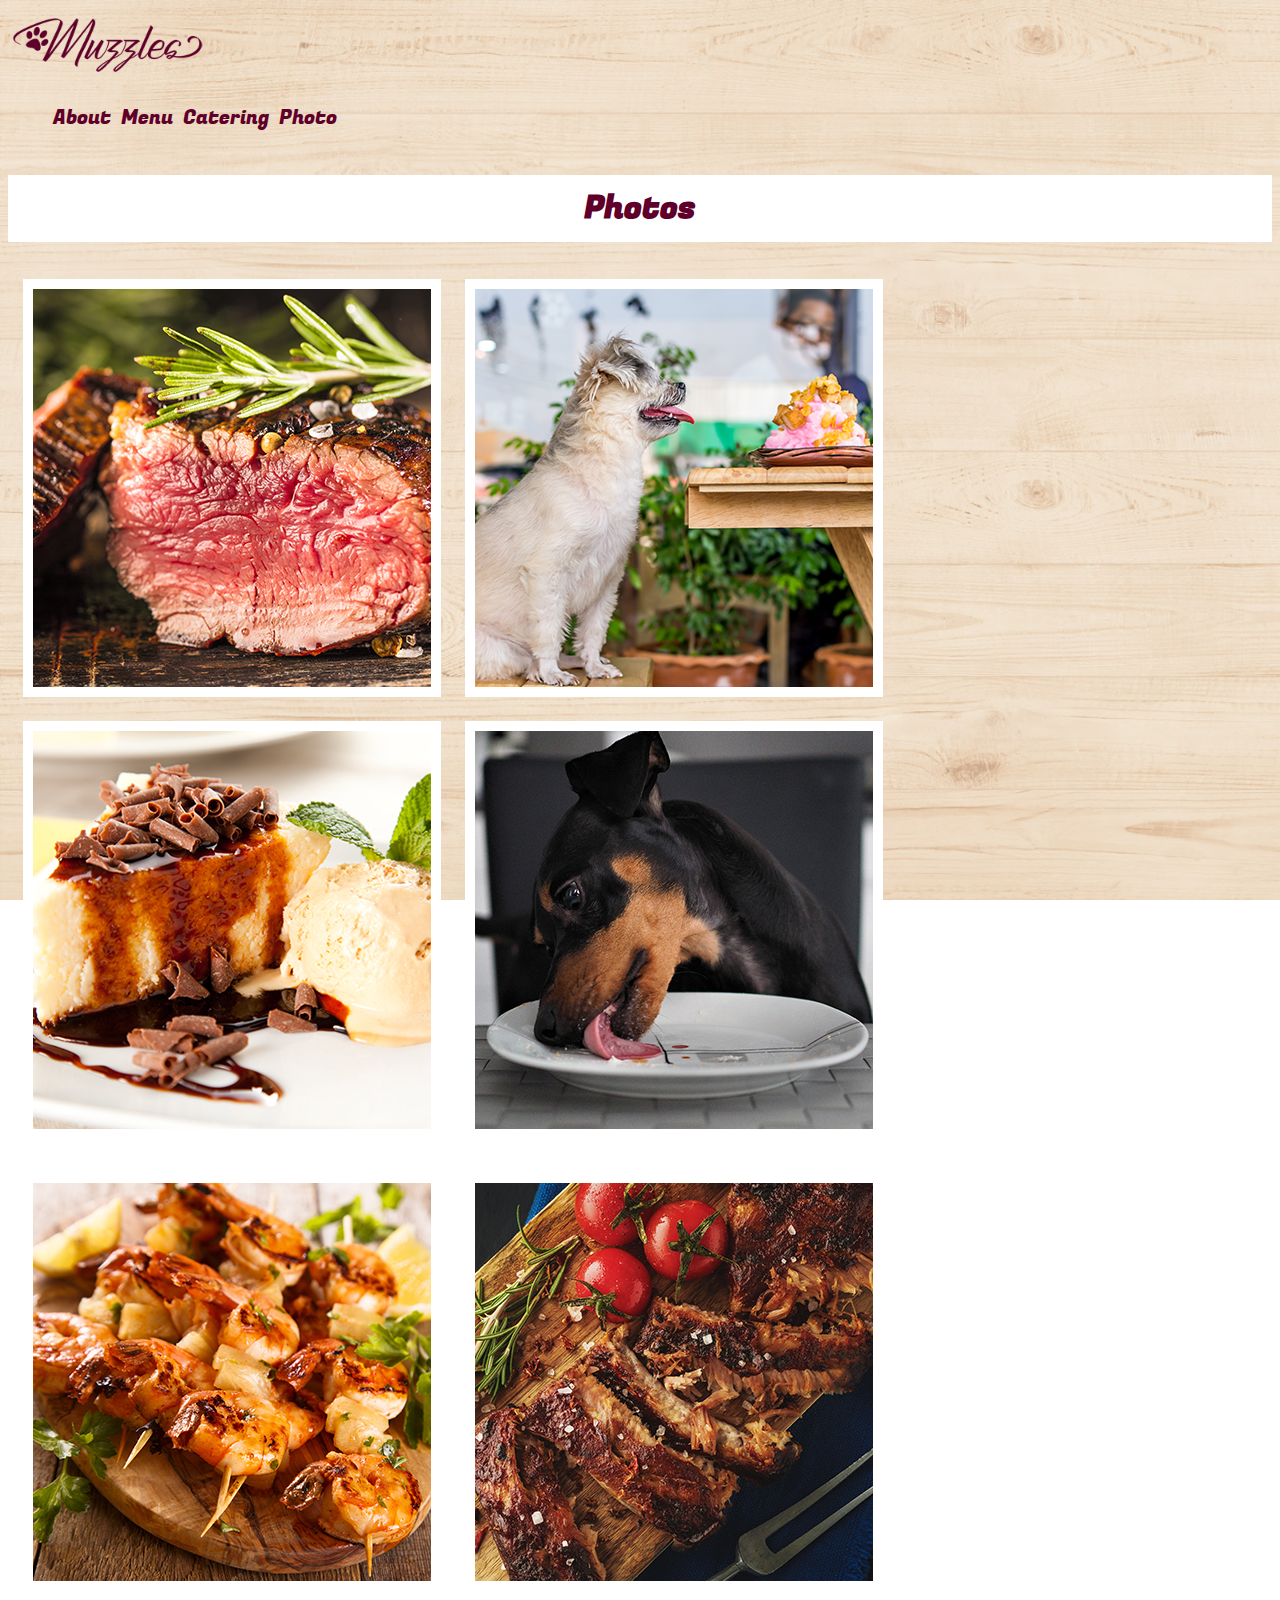
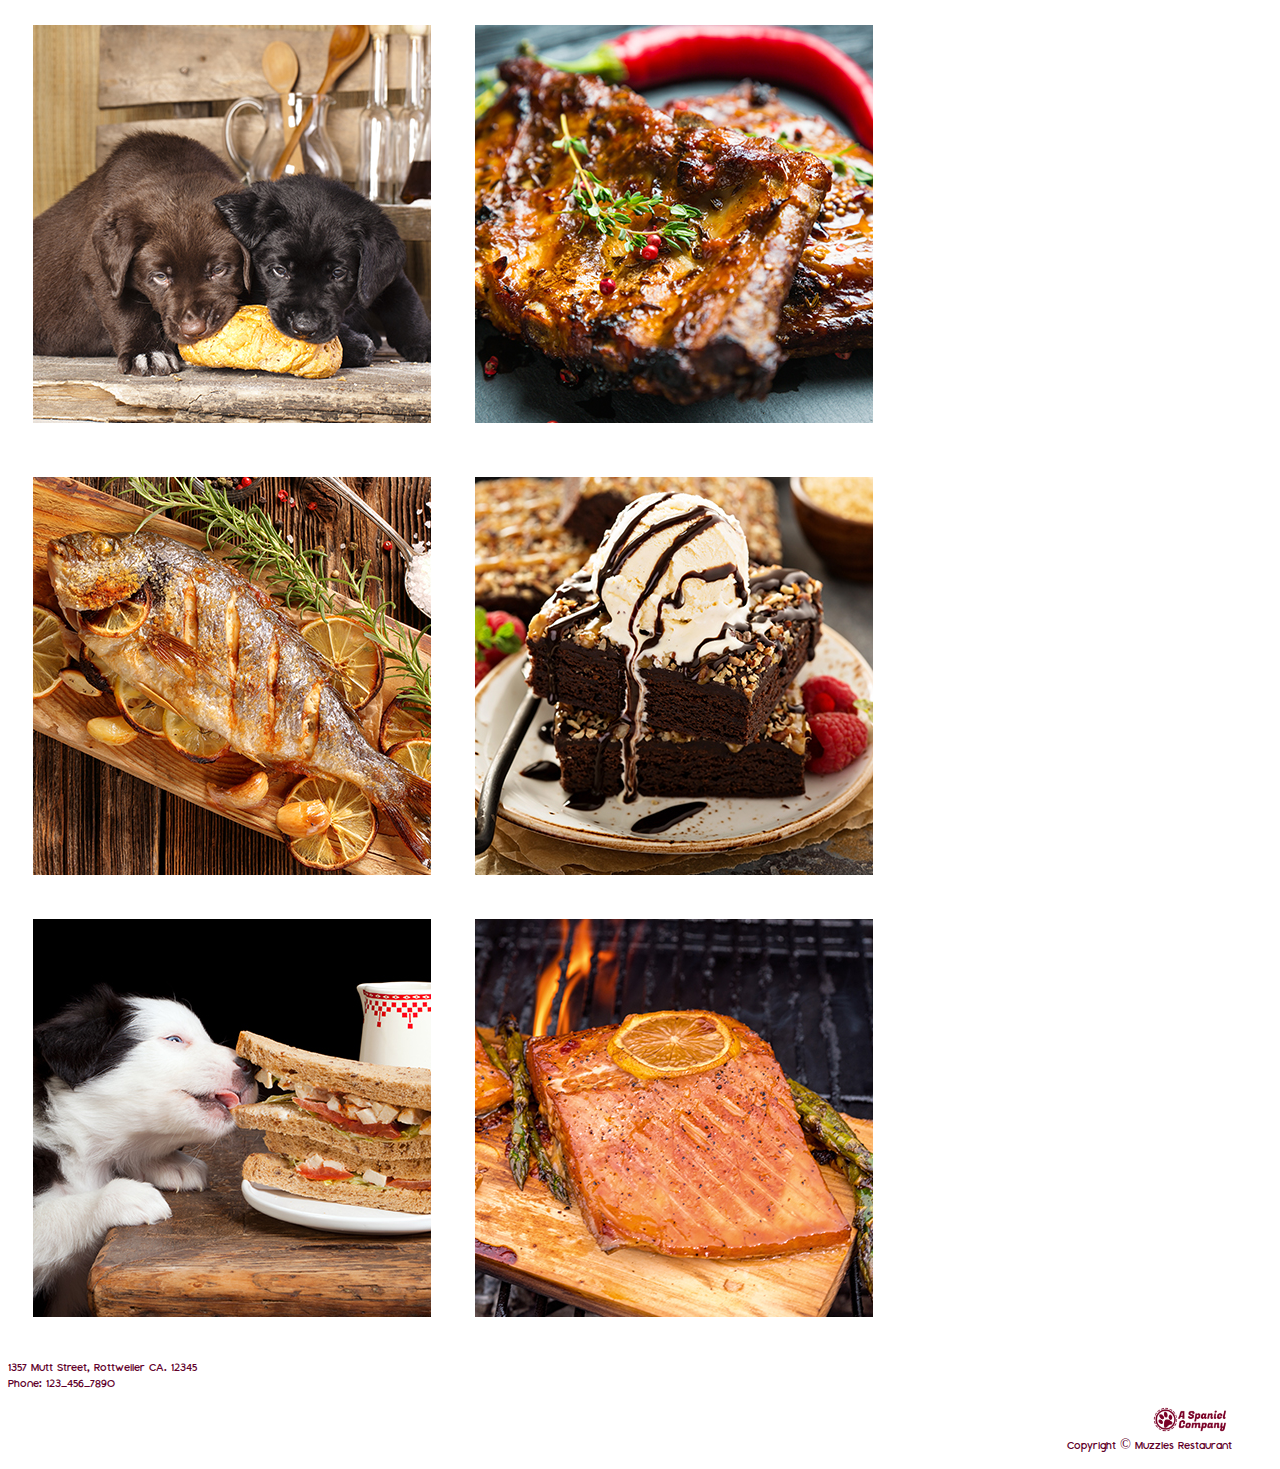
<file: photos.html>
<!DOCTYPE html>
<html lang="en">

<head>
    <meta charset="UTF-8">
    <meta http-equiv="X-UA-Compatible" content="IE=edge">
    <meta name="viewport" content="width=device-width, initial-scale=1.0">
    <link href="https://cdn.jsdelivr.net/npm/bootstrap@5.3.0-alpha1/dist/css/bootstrap.min.css" rel="stylesheet"
        integrity="sha384-GLhlTQ8iRABdZLl6O3oVMWSktQOp6b7In1Zl3/Jr59b6EGGoI1aFkw7cmDA6j6gD" crossorigin="anonymous">
        <link rel="preconnect" href="https://fonts.googleapis.com">
        <link rel="preconnect" href="https://fonts.gstatic.com" crossorigin>
        <link href="https://fonts.googleapis.com/css2?family=Fugaz+One&display=swap" rel="stylesheet">
        <link rel="stylesheet" href="/css/photos.css">
    <title>Photos</title>
</head>

<body>
    <!--Navbar-->
    <header>
        <nav class="navbar navbar-expand-lg bg-body-tertiary">
          <div class="container-fluid">
            <a class="navbar-brand" href="/index.html">
              <img
                src="/images/MuzzlesLogo.png"
                alt="Logo"
                width="200"
                height="70"
                class="d-inline-block align-text-top"
              />
            </a>
            <div class="navbr" id="navbarNav">
              <ul class="navbr">
                <li class="nav-items">
                  <a class="navColor" href="/about.html">About</a>
                </li>
                <li class="nav-items">
                  <a class="navColor" href="/menu.html">Menu</a>
                </li>
                <li class="nav-items">
                  <a class="navColor" href="/catering.html">Catering</a>
                </li>
                <li class="nav-items">
                  <a class="navColor" href="/photos.html">Photo</a>
                </li>
              </ul>
            </div>
          </div>
        </nav>
      </header>
 <!--Photos-->
    <h1>Photos</h1>
    <div class="gallery">
        <div class="firstrow">
            <img class="pic1" src="/images/photo01.jpg" alt="">
            <img class="pic2" src="/images/photo02.jpg" alt="">
            <img class="pic3" src="/images/photo03.jpg" alt="">
            <img class="pic4" src="/images/photo04.jpg" alt="">
        </div>
        <div class="secondrow">
            <img class="pic5" src="/images/photo05.jpg" alt="">
            <img class="pic6" src="/images/photo06.jpg" alt="">
            <img class="pic7" src="/images/photo07.jpg" alt="">
            <img class="pic8" src="/images/photo08.jpg" alt="">
        </div>
        <div class="thirdrow">
            <img class="pic9" src="/images/photo09.jpg" alt="">
            <img class="pic10" src="/images/photo10.jpg" alt="">
            <img class="pic11" src="/images/photo11.jpg" alt="">
            <img class="pic12" src="/images/photo12.jpg" alt="">
        </div>
    </div>
    <footer>
        <!--Footing-->
        <div class="container-fluid">
            <div class="row">
                <div class="col-6">
                    <p>1357 Mutt Street, Rottweiler CA. 12345 <br> Phone: 123-456-7890</p>
                    <p></p>
                </div>
                <div class="col-6 d-flex justify-content-end text-right">
                    <figure>
                        <img src="/images/CompanyLogo.png" style="height: 25px;" alt="Company logo">
                        <figcaption>Copyright © Muzzles Restaurant</figcaption>
                    </figure>
                </div>
            </div>
        </div>
        </div>
    </footer>

    <script src="https://cdn.jsdelivr.net/npm/bootstrap@5.3.0-alpha1/dist/js/bootstrap.bundle.min.js"
        integrity="sha384-w76AqPfDkMBDXo30jS1Sgez6pr3x5MlQ1ZAGC+nuZB+EYdgRZgiwxhTBTkF7CXvN"
        crossorigin="anonymous"></script>
    <script src="https://cdn.jsdelivr.net/npm/@popperjs/core@2.11.6/dist/umd/popper.min.js"
        integrity="sha384-oBqDVmMz9ATKxIep9tiCxS/Z9fNfEXiDAYTujMAeBAsjFuCZSmKbSSUnQlmh/jp3"
        crossorigin="anonymous"></script>
</body>

</html>
</file>
<file: css/styles.css>
body {
    background-image: url(/images/bgtexture.jpg);
}

.bg-body-tertiary {
    --bs-bg-opacity: 0;
    background-color: rgba(var(--bs-tertiary-bg-rgb),var(--bs-bg-opacity))!important;
}

.navColor {
    color: #5F002B;
    margin: 5px;
    font-family: Fugaz One ;
    font-size: 20px;
    text-decoration: none;

}
li.nav-items {
    display: flex;
    flex-direction: column;
    justify-content: end;

}
.navbr {
    display: flex;
    flex-direction: row;
    align-items: flex-end;
  
}
.homeSingle {
    justify-content: start;
    object-fit: contain;
   

}
.homeMult {
   
    font-family: Fugaz One;
    font-size: 20px;
    color: #5F002B;
 
  
}
.mainContainer {
    margin-top: 5rem;
    margin-left: 3rem;
    margin-right: 3rem;
    justify-content:center;

}
.mainAboutColor{
    background-color: white;
    margin: 0;



}
.chickenSand {
    width: 100%;
    object-position: cover;
  


}
.homeMult, h1 {
    font-size: 20px;
    font-family: Fugaz One;
    padding: 5px;
}

.homeMult, p{
    font-size: 10px;
    padding-bottom: 5px;
    font-family: 'montaukregular';
    padding: 7px;
    
}
.whiteBG {
    background-color: white;
    color: #5F002B;

}
.footerWidth
{
    width: 100%;
}


.cLogo {
   width: 20%
}

.footerColor {
    background-color: var(--bs-bg-opacity); 
    color: #5F002B;  

}

figure {
    text-align: right;
}
figcaption {
    font-family: “montaukregular”;
    font-size: .9rem;
}


.heroImage {
    height: 100%;
    width: 100%;
    padding:0px;
    
}
.homeImage {
    padding: 0px;
    
}


@font-face {
    font-family: 'montaukbold';
    src: url('/Fonts/montauk-bold-webfont.woff2') format('woff2'),
         url('/Fonts/montauk-bold-webfont.woff') format('woff');
    font-weight: normal;
    font-style: bold;

}




@font-face {
    font-family: 'montaukitalic';
    src: url('/Fonts/montauk-italic-webfont.woff2') format('woff2'),
         url('/Fonts/montauk-italic-webfont.woff') format('woff');
    font-weight: normal;
    font-style: italic;

}




@font-face {
    font-family: 'montauklight';
    src: url('/Fonts/montauk-light-webfont.woff2') format('woff2'),
         url('/Fonts/montauk-light-webfont.woff') format('woff');
    font-weight: normal;
    font-style: normal;

}




@font-face {
    font-family: 'montaukregular';
    src: url('/Fonts/montauk-regular-webfont.woff2') format('woff2'),
         url('/Fonts/montauk-regular-webfont.woff') format('woff');
    font-weight: normal;
    font-style: normal;

}
.cateringH1 {
    background-color: white;
    font-family: Fugaz One;
    color: #5F002B;
    font-size: 50px;
}
.cateringHero {
width: 100%;
height: 100%;
padding:0px;
}
.cateringMaintxt {
    font-family: Fugaz One;
    color: #5F002B;
    margin: 2rem;
    font-size: 30px;
    background-color: white;
    text-align: start;

    

}
.cateringMainP {
    font-family: 'MontaukRegular';
    color: #5F002B;
    margin: 2rem;
    font-size: 12px;
    background-color: white;
    text-align: start;
   margin-top: 2rem;
   margin-bottom: 2rem;


}
.cateringTomatoes {
   width:100%;
   height: 40vh;
}
.cateringMain {
    background-color: white;
   
}
</file>
<file: css/about.css>
body {
    background: url(/images/bgtexture.jpg);
    margin: 0;
    display: flex;
    justify-content: center;
    color: #5F002B;
}

h1 {
    font-family: 'fugazone';
    font-size: 1.953rem;
}

h2 {
  font-family: 'fugazone';
  font-size: 1.563rem;
}

h5 {
    font-family: 'fugazone';
}

p {
    font-family: "montaukregular";
    font-size: .85rem;
}

figure {
  text-align: right;
}

figcaption {
  font-family: "montaukregular";
  font-size: .9rem;

}

/* Nav Bar */
.bg-body-tertiary {
  --bs-bg-opacity: 0;
  background-color: rgba(var(--bs-tertiary-bg-rgb),var(--bs-bg-opacity))!important;
}

.navColor {
  color: #5F002B;
  margin: 5px;
  font-family: 'fugazone';
  font-size: 20px;
  text-decoration: none;
}

li.nav-items {
  display: flex;
  flex-direction: column;
  justify-content: end;

}
.navbr {
  display: flex;
  flex-direction: row;
  align-items: flex-end;
}


/* About Paragraph CSS */




.mybg {
  background-color: white;
  
}
.mybg h1{
  padding-top: 1.25rem;
  padding-left: 2rem;
  padding-right: 1rem;
}
.mybg p
{
  padding-left: 2rem;
  padding-right: 2rem;
  text-align: left;
  
}

.mybg p:nth-of-type(3)
{
 
  padding-bottom: 4.25rem;
  
}

/* Our Team Title CSS */
.team {
  background-color: white;
  height: 5rem;
  
}

.team h2 {
  margin-bottom: 0%;
  padding: 1.5rem;
}




/* Cards CSS */

.card {
    
    border: none;
    border-radius: 0;
    
    
}

.card-img-top {
    border-top-left-radius: 0px;
    border-top-right-radius: 0px;
}

.card-body p {
    font-size: 1rem;
}


/* footer */





/* To Check Layout */
/* [class*="col"] {
  padding: 1rem;
  background-color: skyblue;
  border: 2px solid white;
} */








/* Fonts */

@font-face {
    font-family: "montaukbold";
    src: url("/Fonts/montauk-bold-webfont.woff2") format("woff2"),
      url("/Fonts/montauk-bold-webfont.woff") format("woff");
    font-weight: bold;
    font-style: normal;
  }
  
@font-face {
    font-family: "montaukregular";
    src: url("/Fonts/montauk-regular-webfont.woff2") format("woff2"),
      url("/Fonts/montauk-regular-webfont.woff") format("woff");
    font-weight: normal;
    font-style: normal;
  }

@font-face {
    font-family: "montauklight";
    src: url("/Fonts/montauk-light-webfont.woff2") format("woff2"),
      url("/Fonts/montauk-light-webfont.woff") format("woff");
    font-weight: normal;
    font-style: normal;
  }
  
@font-face {
    font-family: "montaukitalic";
    src: url("/Fonts/montauk-italic-webfont.woff2") format("woff2"),
      url("/Fonts/montauk-italic-webfont.woff") format("woff");
    font-weight: normal;
    font-style: italic;
  }

  @font-face {
    font-family: 'fugazone';
    src: url('/Fonts/fugazone-regular-webfont.woff2') format('woff2'),
         url('/Fonts/fugazone-regular-webfont.woff') format('woff');
    font-weight: normal;
    font-style: normal;

}
</file>
<file: css/menu.css>
body {
    background: url(/images/bgtexture.jpg);
    margin: 0;
    display: flex;
    justify-content: center;
    color: #5F002B;
    font-family: "montaukregular";
}

h1 {
    font-family: 'fugazone';
    font-size: 1.953rem;
}

h2 {
  font-family: 'fugazone';
  font-size: 1.563rem;
}

h5 {
    font-family: 'fugazone';

}

h6 {
    font-family: "montauklight";
    font-size: 1.563rem;
    margin-bottom: 0;
}

p {
    font-size: .85rem;
}




/* Nav Bar */
.bg-body-tertiary {
    --bs-bg-opacity: 0;
    background-color: rgba(var(--bs-tertiary-bg-rgb),var(--bs-bg-opacity))!important;
  }
  
  .navColor {
    color: #5F002B;
    margin: 5px;
    font-family: 'fugazone';
    font-size: 20px;
    text-decoration: none;
  }
  
  li.nav-items {
    display: flex;
    flex-direction: column;
    justify-content: end;
  
  }
  .navbr {
    display: flex;
    flex-direction: row;
    align-items: flex-end;
  }


  /* Title */

  .mytitle {
    background-color: white;
    height: 4rem;
  }

  
  /* Cards CSS */

.card {
    
    border: none;
    border-radius: 0;   
}

.card-img-top {
    border-top-left-radius: 0px;
    border-top-right-radius: 0px;
}

.card-body p {
    font-size: 1rem;
}

.table {
    color: #5F002B;
    /* border-color: #5F002B ; */
    border-bottom: #5F002B;
}



.mysize {
    font-family: "montauklight";
    font-size: 1.563rem;
}



/* Footer */
figure {
  text-align: right;
}

figcaption {
  font-size: .9rem;
}













/* Fonts */

@font-face {
    font-family: "montaukbold";
    src: url("/Fonts/montauk-bold-webfont.woff2") format("woff2"),
      url("/Fonts/montauk-bold-webfont.woff") format("woff");
    font-weight: bold;
    font-style: normal;
  }
  
@font-face {
    font-family: "montaukregular";
    src: url("/Fonts/montauk-regular-webfont.woff2") format("woff2"),
      url("/Fonts/montauk-regular-webfont.woff") format("woff");
    font-weight: normal;
    font-style: normal;
  }

@font-face {
    font-family: "montauklight";
    src: url("/Fonts/montauk-light-webfont.woff2") format("woff2"),
      url("/Fonts/montauk-light-webfont.woff") format("woff");
    font-weight: normal;
    font-style: normal;
  }
  
@font-face {
    font-family: "montaukitalic";
    src: url("/Fonts/montauk-italic-webfont.woff2") format("woff2"),
      url("/Fonts/montauk-italic-webfont.woff") format("woff");
    font-weight: normal;
    font-style: italic;
  }

  @font-face {
    font-family: 'fugazone';
    src: url('/Fonts/fugazone-regular-webfont.woff2') format('woff2'),
         url('/Fonts/fugazone-regular-webfont.woff') format('woff');
    font-weight: normal;
    font-style: normal;

}
</file>
<file: css/photos.css>
.container {
  flex-direction: row;
}
.copyright {
  text-align: end;
}
.pic13 {
  align-items: flex-end;
  display: flex;
}
h1{
  font-family: "Fugaz One", cursive;
  text-align: center;
  background-color: white;
  padding: 10px;
  font-size: xx-large;
  color: #5F002B;
}
p {
  font-family: "montaukregular";
  font-size: .85rem;
  color: #5F002B;
}
h3 {
  flex-direction: row;
}
/* nav ul {
  align-self: flex-end;
  font-family: "Fugaz One", cursive;
  text-align: right;
  list-style: none;
}
nav li {
  margin: 0.5rem;
} */
body {
  background: url(/images/bgtexture.jpg);
  background-size: cover;
  background-repeat: no-repeat;
  background-attachment: fixed;
  justify-content: center;
}
.gallery {
  display: flex;
  justify-content: center;
  flex-wrap: wrap;
}
.firstrow {
  margin: 5px;
}
.secondrow {
  margin: 5px;
}
.thirdrow {
  margin: 5px;
}
.pic1,
.pic2,
.pic3,
.pic4,
.pic5,
.pic6,
.pic7,
.pic8,
.pic9,
.pic10,
.pic11,
.pic12 {
  margin: 10px;
  border: 10px solid white;
}
@media screen and (min-width: 468px) {
  .gallery {
    display: flex;
    align-items: center;
  }
}
figure {
  text-align: right;
}
figcaption {
  font-family: "montaukregular";
  font-size: .9rem;
  color: #5F002B;
}
.bg-body-tertiary {
  --bs-bg-opacity: 0;
  background-color: rgba(var(--bs-tertiary-bg-rgb),var(--bs-bg-opacity))!important;
}

.navColor {
  color: #5F002B;
  margin: 5px;
  font-family: 'fugazone';
  font-size: 20px;
  text-decoration: none;
}

li.nav-items {
  display: flex;
  flex-direction: column;
  justify-content: end;

}
.navbr {
  display: flex;
  flex-direction: row;
  align-items: flex-end;
}
@font-face {
  font-family: "montaukbold";
  src: url("/Fonts/montauk-bold-webfont.woff2") format("woff2"),
    url("/Fonts/montauk-bold-webfont.woff") format("woff");
  font-weight: bold;
  font-style: normal;
}

@font-face {
  font-family: "montaukregular";
  src: url("/Fonts/montauk-regular-webfont.woff2") format("woff2"),
    url("/Fonts/montauk-regular-webfont.woff") format("woff");
  font-weight: normal;
  font-style: normal;
}

@font-face {
  font-family: "montauklight";
  src: url("/Fonts/montauk-light-webfont.woff2") format("woff2"),
    url("/Fonts/montauk-light-webfont.woff") format("woff");
  font-weight: normal;
  font-style: normal;
}

@font-face {
  font-family: "montaukitalic";
  src: url("/Fonts/montauk-italic-webfont.woff2") format("woff2"),
    url("/Fonts/montauk-italic-webfont.woff") format("woff");
  font-weight: normal;
  font-style: italic;
}

@font-face {
  font-family: 'fugazone';
  src: url('/Fonts/fugazone-regular-webfont.woff2') format('woff2'),
       url('/Fonts/fugazone-regular-webfont.woff') format('woff');
  font-weight: normal;
  font-style: normal;

}
</file>
